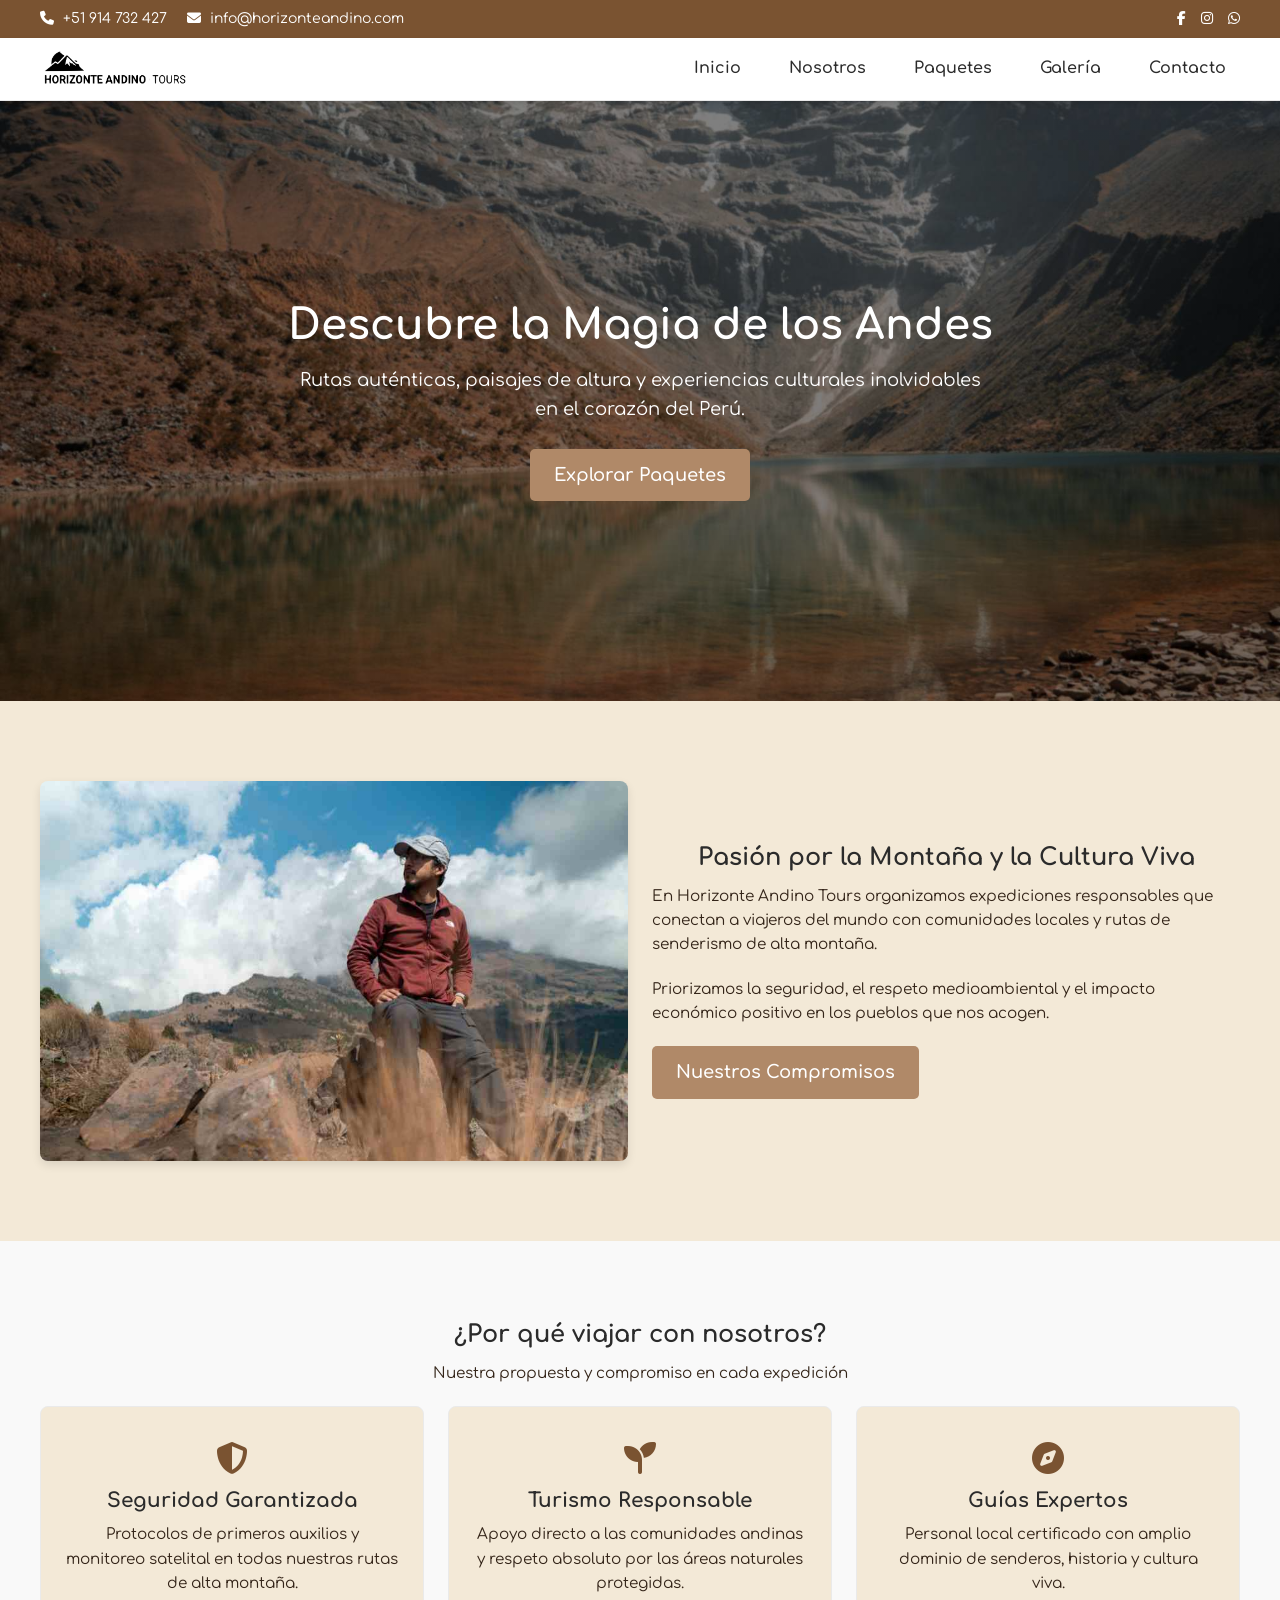
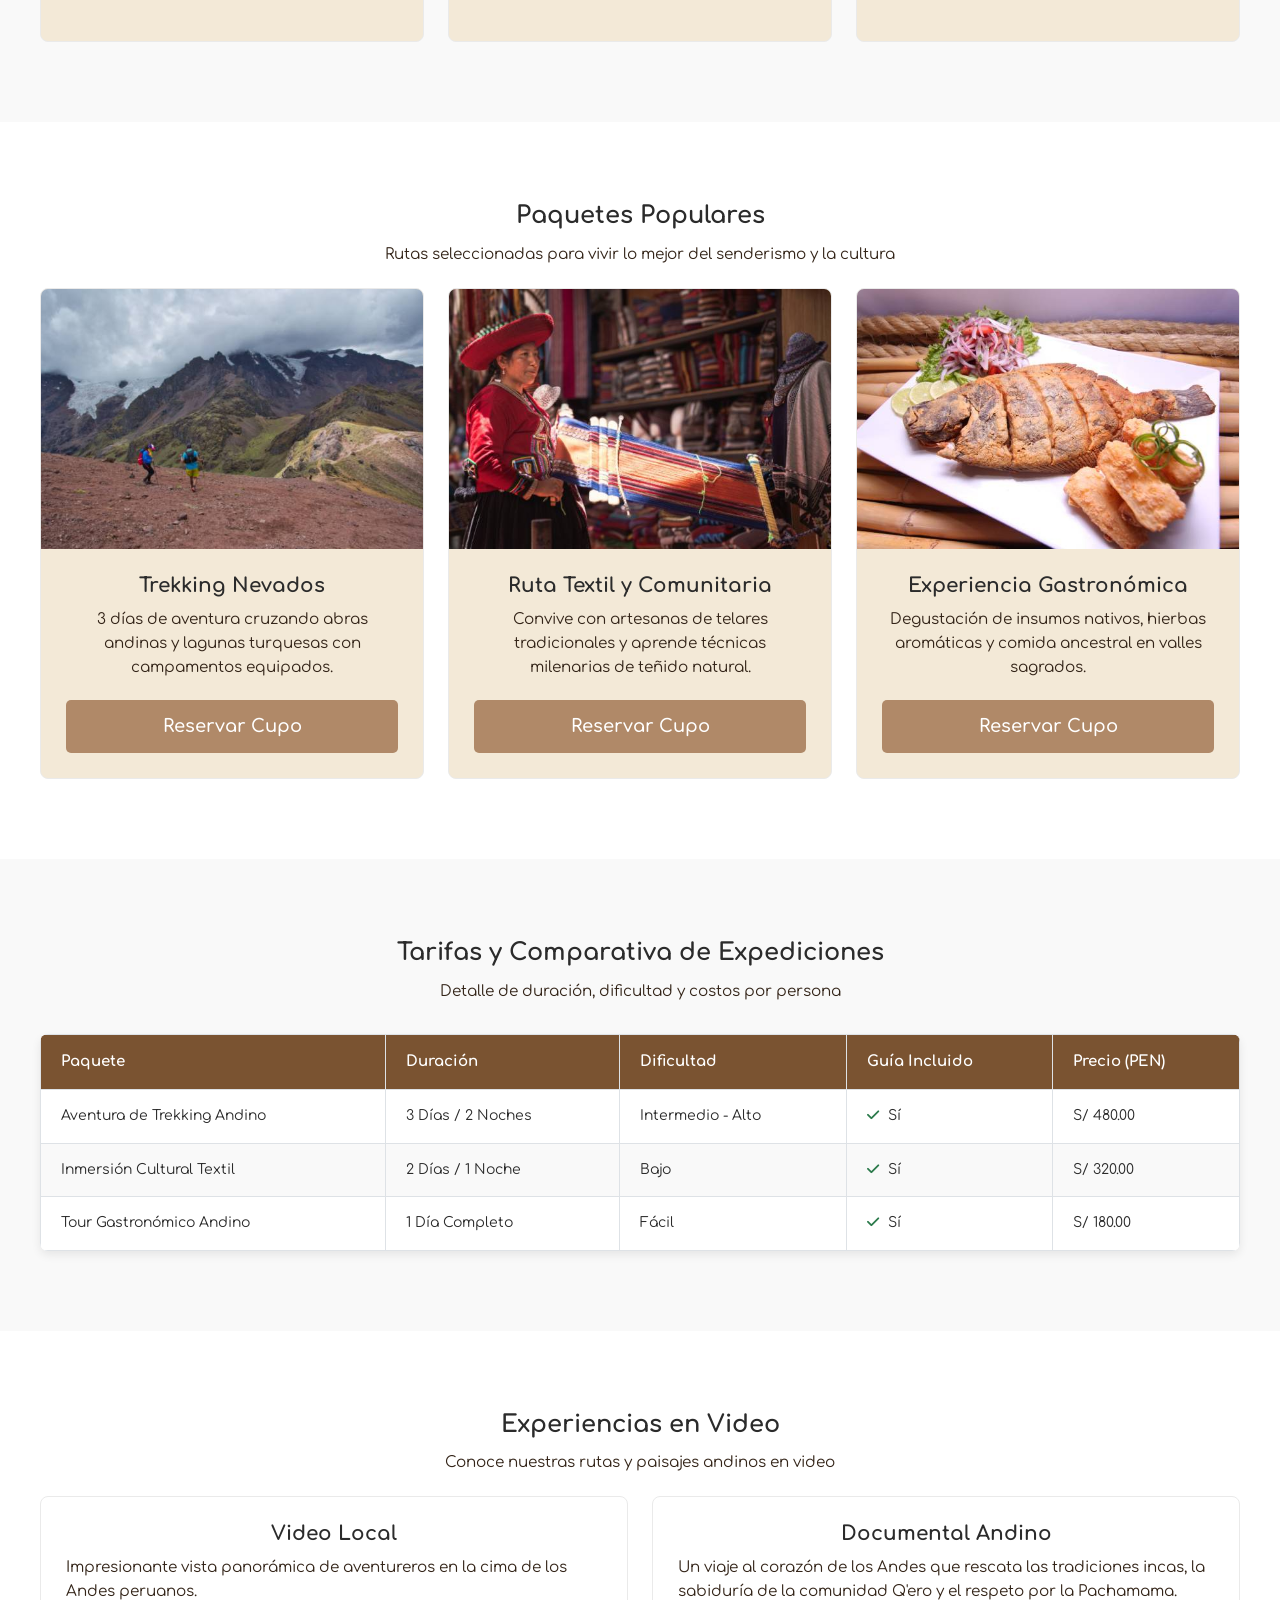
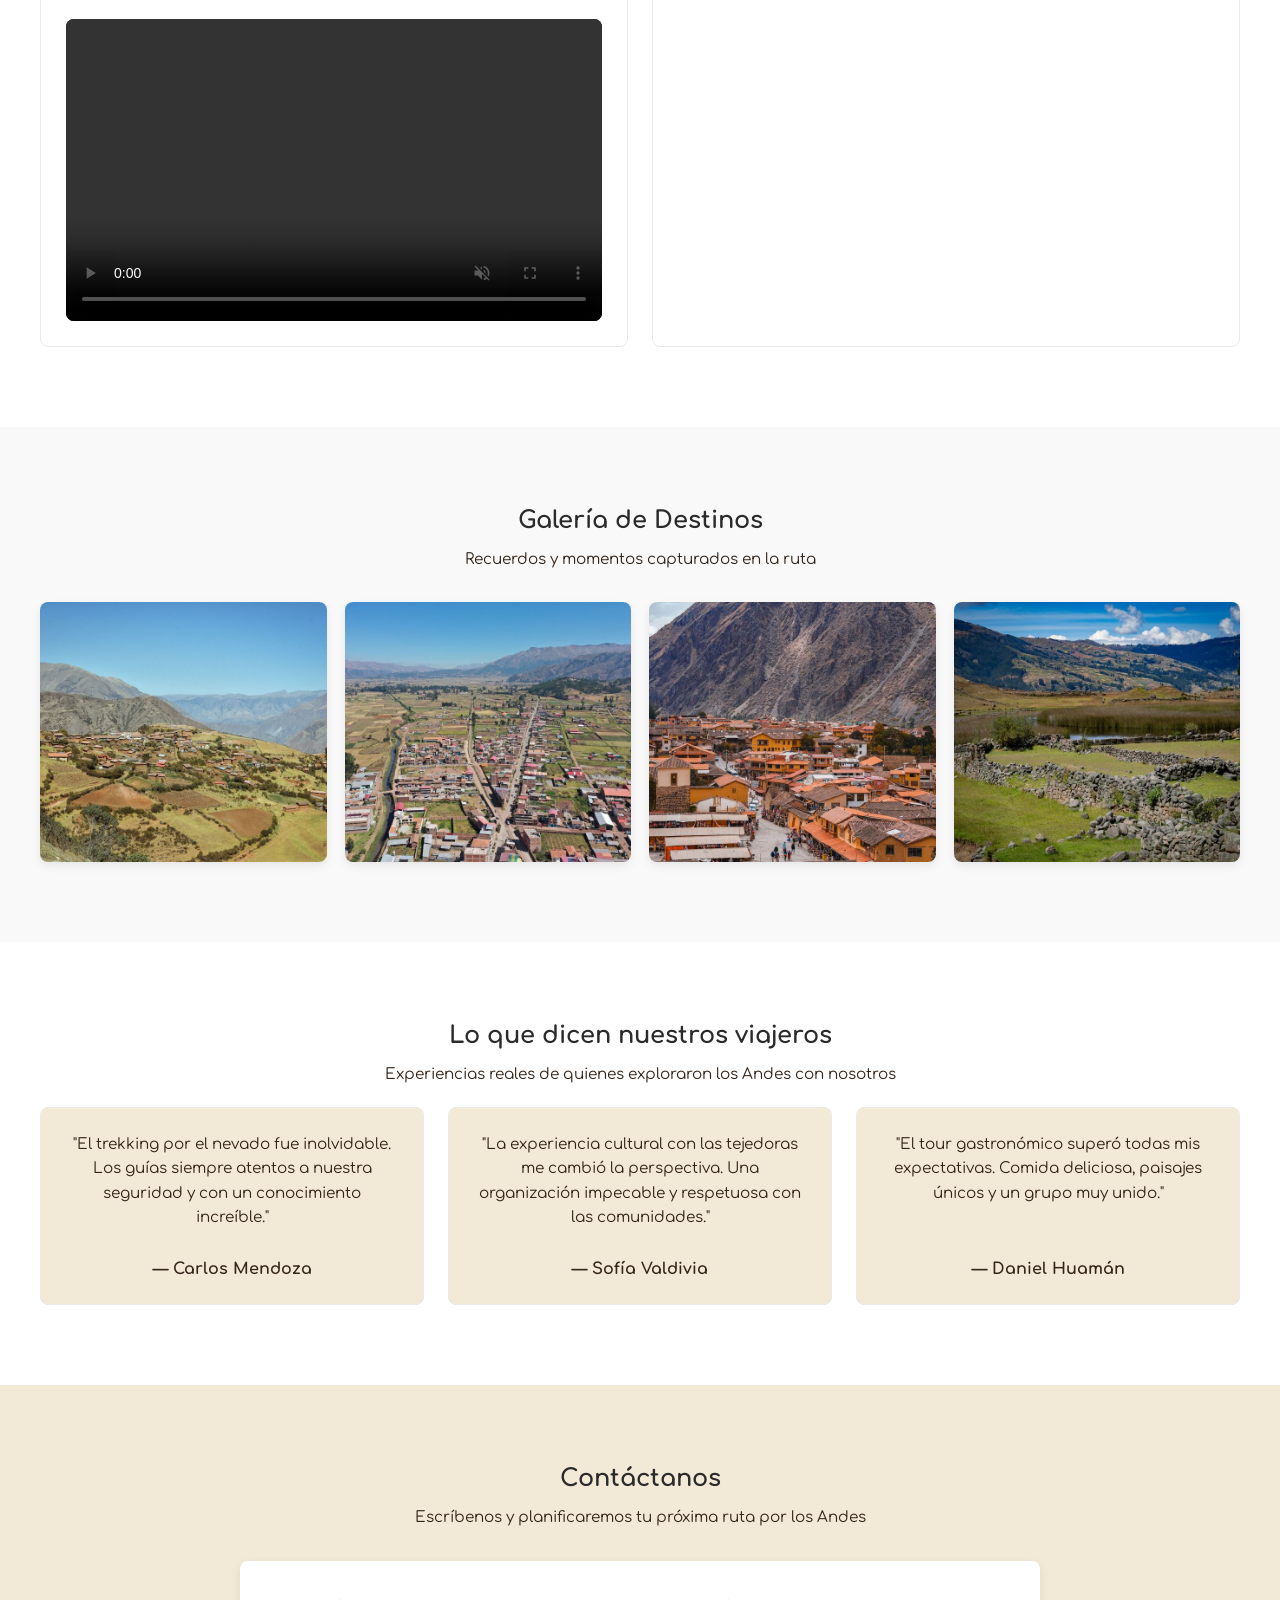
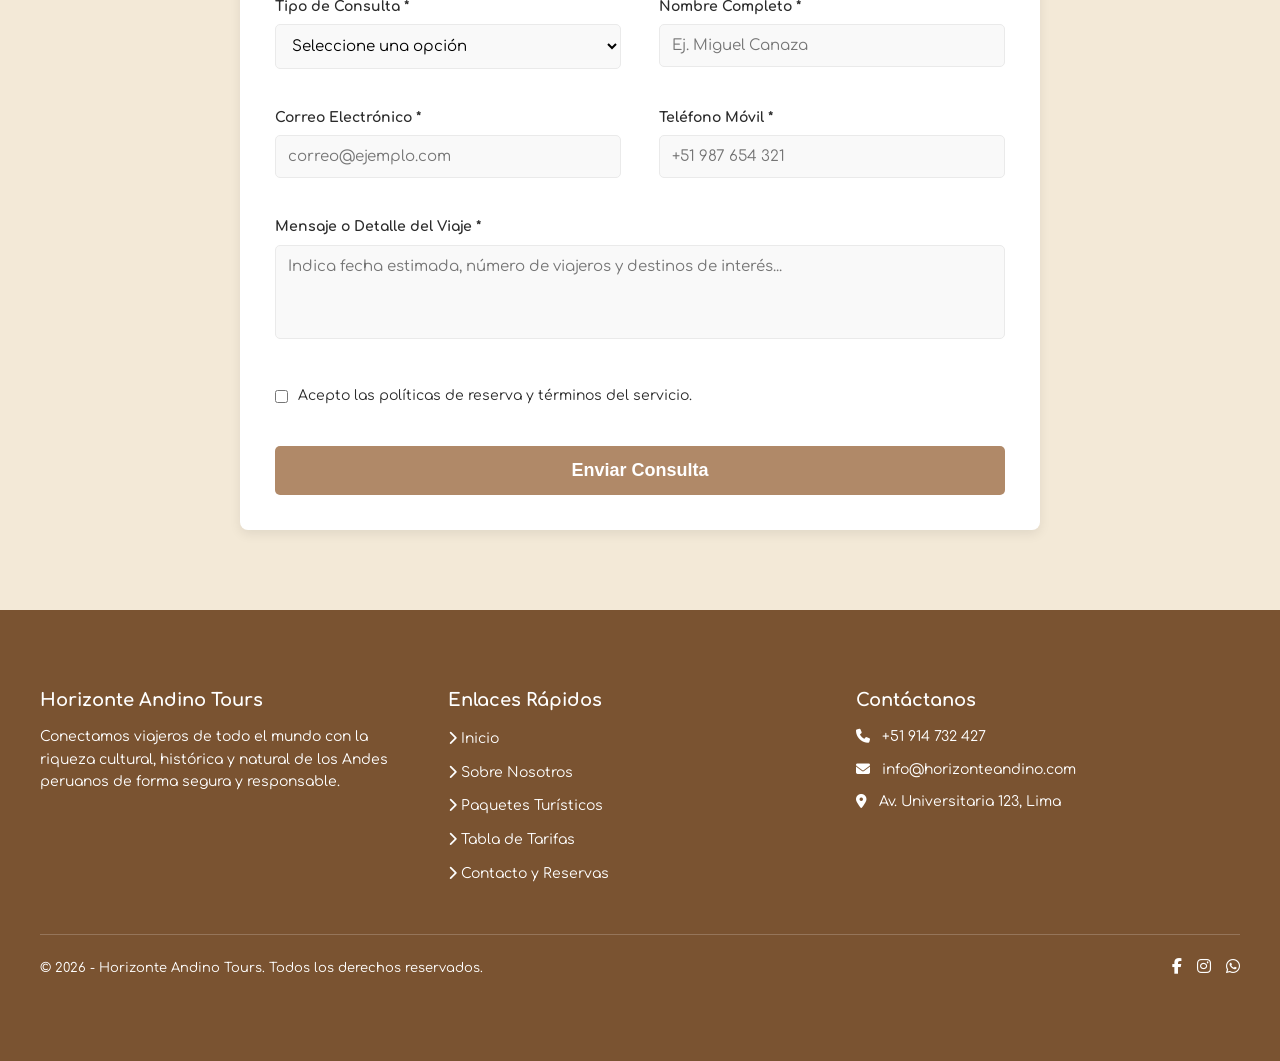
<file: index.html>
<!DOCTYPE html> <!-- Declara el documento como HTML5 y activa el modo estándar del navegador -->
<html lang="es"> <!-- Define el elemento raíz de la página e indica que el idioma del contenido es español -->
<head> <!-- Contiene los metadatos, enlaces a fuentes, estilos y recursos no visibles en la página -->
    <meta charset="UTF-8"> <!-- Define la codificación de caracteres para mostrar correctamente tildes, la letra ñ y caracteres especiales -->
    <meta name="viewport" content="width=device-width, initial-scale=1.0"> <!-- Ajusta el ancho al dispositivo para diseño responsivo en móviles -->
    <title>Horizonte Andino Tours | Expediciones y Turismo Responsable</title> <!-- Define el título de la pestaña en el navegador y los buscadores -->

    <link rel="icon" type="image/x-icon" href="favicon.ico"> <!-- Establece el icono pequeño visible en la pestaña del navegador -->

    <link rel="preconnect" href="https://fonts.googleapis.com"> <!-- Acelera la conexión previa con el servidor de fuentes de Google -->
    <link rel="preconnect" href="https://fonts.gstatic.com" crossorigin> <!-- Establece la conexión segura para descargar los archivos de tipografía -->
    <link href="https://fonts.googleapis.com/css2?family=Comfortaa:wght@400;600;700&display=swap" rel="stylesheet"> <!-- Importa la fuente Comfortaa con grosores normal, seminegrita y negrita -->

    <link rel="stylesheet" href="https://cdnjs.cloudflare.com/ajax/libs/font-awesome/6.5.1/css/all.min.css"> <!-- Vincula los iconos vectoriales de FontAwesome vía servidor externo CDN -->
    <!---Enlazar el HTML con el favicon-->
    <link rel="shortcut icon" href="assets/img/favicon.ico" type="image/x-icon">

    <link rel="stylesheet" href="assets/css/styles.css"> <!-- Conecta la hoja de estilos CSS externa que diseña toda la página -->
    <link rel="stylesheet" href="assets/css/responsive.css"> 
</head>

<body> <!-- Inicia el cuerpo del documento con todo el contenido visual de la página -->
    

    <!-- BARRA SUPERIOR INFORMATIVA (Top-Bar) -->
    <div class="top-bar"> <!-- Contenedor de la barra superior oscura con datos de contacto rápido -->
        <div class="container top-bar-content"> <!-- Centra y distribuye el contenido a los extremos con Flexbox -->
            <div class="top-bar-info"> <!-- Agrupa el teléfono y correo con alineación horizontal y separación -->
                <span><i class="fas fa-phone"></i> +51 914 732 427</span> <!-- Muestra el icono de teléfono y el número de atención -->
                <span><i class="fas fa-envelope"></i> info@horizonteandino.com</span> <!-- Muestra el icono de sobre y el correo corporativo -->
            </div>
            <div class="top-bar-social"> <!-- Agrupa los accesos directos a redes sociales con Flexbox -->
                <a href="https://www.facebook.com" target="_blank" rel="noopener noreferrer" aria-label="Facebook"><i class="fab fa-facebook-f"></i></a> <!-- Enlace seguro a la página de Facebook en pestaña nueva -->
                <a href="https://www.instagram.com" target="_blank" rel="noopener noreferrer" aria-label="Instagram"><i class="fab fa-instagram"></i></a> <!-- Enlace seguro a la página de Instagram en pestaña nueva -->
                <a href="https://wa.me/51914732427" target="_blank" rel="noopener noreferrer" aria-label="WhatsApp"><i class="fab fa-whatsapp"></i></a> <!-- Enlace al canal de WhatsApp con icono y accesibilidad para lectores -->
            </div>
        </div>
    </div>

<!-- CABECERA Y NAVEGACIÓN ADHESIVA (Sticky-Top) -->
    <header class="header sticky-top"> <!-- Cabecera principal fijada arriba al hacer scroll gracias a position sticky -->
        <div class="container"> <!-- Limita el ancho del contenido y lo centra horizontalmente en pantalla -->
            <div class="row align-center"> <!-- Fila Flexbox que alinea el logotipo y la barra de navegación al centro -->              
                      <img src="assets/img/logo.png" alt="Logotipo Horizonte Andino Tours" class="logo-ancho"> <!-- Imagen del logotipo oficial con texto alternativo de accesibilidad -->
 <!-- Botón hamburguesa en tu <header> -->
<button class="btn-hamburguesa" id="btn-menu" aria-label="Abrir menú" aria-expanded="false">
    <i class="fas fa-bars"></i>
</button>

<!-- Contenedor de navegación -->
<nav class="navegacion-principal" id="nav-menu">
    <ul class="nav-menu">
        <li><a href="index.html" class="nav-link">Inicio</a></li>
        <li><a href="nosotros.html" class="nav-link">Nosotros</a></li>
        <li><a href="paquetes.html" class="nav-link">Paquetes</a></li>
        <li><a href="galeria.html" class="nav-link">Galería</a></li>
        <li><a href="contacto.html" class="nav-link">Contacto</a></li>
    </ul>
</nav>
            </div>
        </div>
    </header>

<main> <!-- Contenedor semántico del contenido temático central y único de la página -->

        <!-- BANNER HERO PRINCIPAL -->
        <section id="explorar" class="text-centro"> <!-- Sección destacada de portada con fondo visual y texto centrado -->
            <div class="container"> <!-- Centra el contenido en pantalla y mantiene los márgenes laterales limpios -->
                <h1 class="titulo-banner">Descubre la Magia de los Andes</h1> <!-- Encabezado principal de máximo nivel jerárquico para el título de la web -->
                <p class="subtitulo-banner">Rutas auténticas, paisajes de altura y experiencias culturales inolvidables en el corazón del Perú.</p> <!-- Párrafo descriptivo de apoyo para enganchar al usuario -->
                <a href="#paquetes" class="btn">Explorar Paquetes</a> <!-- Botón de llamada a la acción que desplaza hacia los paquetes turísticos -->
            </div>
        </section>

<!-- SECCIÓN DE PRESENTACIÓN: NOSOTROS -->
        <section id="nosotros" class="padding-xl"> <!-- Sección institucional con espaciado vertical amplio de 80px -->
            <div class="container"> <!-- Mantiene el bloque alineado al centro dentro del ancho máximo de 1200px -->
                <div class="row align-center"> <!-- Estructura Flexbox de dos columnas alineadas verticalmente al centro -->
                    <div class="col"> <!-- Columna flexible izquierda para albergar la imagen representativa -->
                        <img src="assets/img/nosotros.jpg" alt="Guías de montaña en los Andes" class="img-nosotros"> <!-- Fotografía del equipo con esquinas redondeadas y sombra suave -->
                    </div>
                    <div class="col"> <!-- Columna flexible derecha para el contenido textual descriptivo -->
                        <h2>Pasión por la Montaña y la Cultura Viva</h2> <!-- Título secundario de nivel 2 para la identidad de la empresa -->
                        <p class="card-text"> <!-- Párrafo explicativo sobre la misión y expediciones ofrecidas -->
                            En Horizonte Andino Tours organizamos expediciones responsables que conectan a viajeros del mundo con comunidades locales y rutas de senderismo de alta montaña.
                        </p>
                        <p class="card-text"> <!-- Párrafo enfocado en la seguridad y el compromiso medioambiental -->
                            Priorizamos la seguridad, el respeto medioambiental y el impacto económico positivo en los pueblos que nos acogen.
                        </p>
                        <a href="#valores" class="btn">Nuestros Compromisos</a> <!-- Botón interactivo que enlaza hacia la sección de valores -->
                    </div>
                </div>
            </div>
        </section>

<!-- SECCIÓN DE PROPUESTA DE VALOR -->
        <section id="valores" class="padding-xl bg-light"> <!-- Sección de pilares con fondo claro alterno y padding vertical amplio -->
            <div class="container"> <!-- Contenedor principal que centra y delimita el ancho máximo del bloque -->
                <div class="text-centro"> <!-- Bloque para alinear el título y subtítulo de la sección al centro -->
                    <h2>¿Por qué viajar con nosotros?</h2> <!-- Encabezado de nivel 2 para captar la atención sobre los beneficios -->
                    <p class="card-text">Nuestra propuesta y compromiso en cada expedición</p> <!-- Subtítulo de apoyo explicativo -->
                </div>
                <div class="row"> <!-- Fila Flexbox que agrupa y distribuye las 3 tarjetas de valor con espacio entre sí -->
                    <div class="col"> <!-- Columna flexible para la primera tarjeta de propuesta -->
                        <div class="card tarjeta-valor text-centro"> <!-- Tarjeta con efecto hover interactivo de elevación vertical -->
                            <div class="card-body"> <!-- Contenedor interno flexible que distribuye el icono, título y descripción -->
                                <i class="fas fa-shield-alt fa-2x icon-valor"></i> <!-- Icono de escudo de FontAwesome con tamaño aumentado -->
                                <h3 class="card-title">Seguridad Garantizada</h3> <!-- Título de nivel 3 del primer pilar de la empresa -->
                                <p class="card-text">Protocolos de primeros auxilios y monitoreo satelital en todas nuestras rutas de alta montaña.</p> <!-- Texto explicativo sobre los protocolos de seguridad -->
                            </div>
                        </div>
                    </div>
                    <div class="col"> <!-- Columna flexible para la segunda tarjeta de propuesta -->
                        <div class="card tarjeta-valor text-centro"> <!-- Tarjeta con fondo suave, borde y elevación sutil al pasar el cursor -->
                            <div class="card-body"> <!-- Espaciado interno acolchado para organizar el contenido -->
                                <i class="fas fa-seedling fa-2x icon-valor"></i> <!-- Icono de brote ecológico que simboliza sostenibilidad -->
                                <h3 class="card-title">Turismo Responsable</h3> <!-- Título de nivel 3 para el pilar medioambiental y social -->
                                <p class="card-text">Apoyo directo a las comunidades andinas y respeto absoluto por las áreas naturales protegidas.</p> <!-- Texto explicativo del compromiso comunitario y natural -->
                            </div>
                        </div>
                    </div>
                    <div class="col"> <!-- Columna flexible para la tercera tarjeta de propuesta -->
                        <div class="card tarjeta-valor text-centro"> <!-- Tarjeta con estructura flexible y transición visual suave -->
                            <div class="card-body"> <!-- Cuerpo interior de la tarjeta con espaciado consistente -->
                                <i class="fas fa-compass fa-2x icon-valor"></i> <!-- Icono de brújula que representa orientación y guía -->
                                <h3 class="card-title">Guías Expertos</h3> <!-- Título de nivel 3 para el pilar de personal capacitado -->
                                <p class="card-text">Personal local certificado con amplio dominio de senderos, historia y cultura viva.</p> <!-- Texto que detalla la experiencia del personal local -->
                            </div>
                        </div>
                    </div>
                </div>
            </div>
        </section>

<!-- SERVICIOS: PAQUETES TURÍSTICOS -->
        <section id="paquetes" class="padding-xl"> <!-- Sección principal de paquetes turísticos con espaciado vertical de 80px -->
            <div class="container"> <!-- Limita el contenido al ancho máximo de 1200px y lo centra en la ventana -->
                <div class="text-centro"> <!-- Contenedor de texto para alinear el título y la descripción al medio -->
                    <h2>Paquetes Populares</h2> <!-- Encabezado de nivel 2 representativo de la sección de servicios -->
                    <p class="card-text">Rutas seleccionadas para vivir lo mejor del senderismo y la cultura</p> <!-- Subtítulo descriptivo que contextualiza los recorridos -->
                </div>
                <div class="row"> <!-- Fila Flexbox que agrupa y alinea las tres tarjetas de paquetes con separación continua -->
                    <div class="col"> <!-- Columna flexible adaptable para la primera tarjeta de tour -->
                        <div class="card"> <!-- Tarjeta contenedora con disposición en columna para mantener alturas parejas -->
                            <img src="assets/img/trekking.jpg" alt="Trekking en la cordillera" class="img-tarjeta"> <!-- Fotografía del tour con altura fija y ajuste object-fit cover sin distorsión -->
                            <div class="card-body text-centro"> <!-- Cuerpo interior flexible de la tarjeta con alineación de texto al centro -->
                                <h3 class="card-title">Trekking Nevados</h3> <!-- Título de nivel 3 con el nombre específico de la ruta -->
                                <p class="card-text">3 días de aventura cruzando abras andinas y lagunas turquesas con campamentos equipados.</p> <!-- Resumen de la experiencia que se expande para empujar el botón -->
                                <a href="#formulario" class="btn">Reservar Cupo</a> <!-- Enlace de acción con estilo de botón que desplaza al formulario de reserva -->
                            </div>
                        </div>
                    </div>
                    <div class="col"> <!-- Columna flexible adaptable para la segunda tarjeta de tour -->
                        <div class="card"> <!-- Tarjeta con bordes redondeados y estructura vertical unificada -->
                            <img src="assets/img/tejedora.jpg" alt="Comunidad textil andina" class="img-tarjeta"> <!-- Fotografía de la actividad textil adaptada al ancho total de la tarjeta -->
                            <div class="card-body text-centro"> <!-- Bloque interno con padding de 25px para espaciar el texto y el botón -->
                                <h3 class="card-title">Ruta Textil y Comunitaria</h3> <!-- Título de nivel 3 para el paquete de turismo vivencial -->
                                <p class="card-text">Convive con artesanas de telares tradicionales y aprende técnicas milenarias de teñido natural.</p> <!-- Descripción del itinerario cultural y comunitario -->
                                <a href="#formulario" class="btn">Reservar Cupo</a> <!-- Botón interactivo con efecto hover suave para iniciar la reserva -->
                            </div>
                        </div>
                    </div>
                    <div class="col"> <!-- Columna flexible adaptable para la tercera tarjeta de tour -->
                        <div class="card"> <!-- Tarjeta de servicio con fondo cálido y borde definido -->
                            <img src="assets/img/gastronomia.jpg" alt="Platos típicos andinos" class="img-tarjeta"> <!-- Fotografía culinaria optimizada para encajar sin deformarse -->
                            <div class="card-body text-centro"> <!-- Contenedor de contenido textual con alineación centrada -->
                                <h3 class="card-title">Experiencia Gastronómica</h3> <!-- Título de nivel 3 enfocado en el recorrido culinario -->
                                <p class="card-text">Degustación de insumos nativos, hierbas aromáticas y comida ancestral en valles sagrados.</p> <!-- Descripción del servicio de cata e historia gastronómica -->
                                <a href="#formulario" class="btn">Reservar Cupo</a> <!-- Botón de llamada a la acción enlazado al formulario de contacto -->
                            </div>
                        </div>
                    </div>
                </div>
            </div>
        </section>

<!-- TABLA COMPARATIVA DE TARIFAS -->
        <section id="tarifas" class="padding-xl bg-light"> <!-- Sección de precios con fondo claro alterno y padding vertical amplio -->
            <div class="container"> <!-- Limita el ancho a 1200px y centra la sección en la pantalla -->
                <div class="text-centro"> <!-- Centra horizontalmente el título y subtítulo de la tabla -->
                    <h2>Tarifas y Comparativa de Expediciones</h2> <!-- Encabezado de nivel 2 para la comparativa económica -->
                    <p class="card-text">Detalle de duración, dificultad y costos por persona</p> <!-- Subtítulo informativo sobre el contenido de la tabla -->
                </div>
                <div class="table-responsive"> <!-- Contenedor con scroll horizontal para evitar desbordes en celulares -->
                    <table class="tbl-tarifas"> <!-- Tabla con bordes unificados (border-collapse) y estilos corporativos -->
                        <thead> <!-- Define el encabezado estructural de la tabla -->
                            <tr> <!-- Fila contenedora de los títulos de las columnas -->
                                <th>Paquete</th> <!-- Columna del nombre del paquete con fondo marrón y texto blanco -->
                                <th>Duración</th> <!-- Columna para el tiempo estimado del recorrido -->
                                <th>Dificultad</th> <!-- Columna que indica el nivel físico requerido -->
                                <th>Guía Incluido</th> <!-- Columna para confirmar el servicio de guía -->
                                <th>Precio (PEN)</th> <!-- Columna del costo en moneda nacional peruana -->
                            </tr>
                        </thead>
                        <tbody> <!-- Contenedor del cuerpo con los datos de las tarifas -->
                            <tr> <!-- Primera fila de datos con efecto hover interactivo -->
                                <td>Aventura de Trekking Andino</td> <!-- Nombre del primer tour ofertado -->
                                <td>3 Días / 2 Noches</td> <!-- Duración del servicio de caminata -->
                                <td>Intermedio - Alto</td> <!-- Exigencia física del itinerario -->
                                <td><i class="fas fa-check text-check"></i> Sí</td> <!-- Icono de verificación verde de FontAwesome y texto afirmativo -->
                                <td>S/ 480.00</td> <!-- Monto oficial del paquete en soles -->
                            </tr>
                            <tr> <!-- Segunda fila con fondo alterno tipo cebra para facilitar la lectura -->
                                <td>Inmersión Cultural Textil</td> <!-- Nombre del segundo tour ofertado -->
                                <td>2 Días / 1 Noche</td> <!-- Duración de la estadía comunitaria -->
                                <td>Bajo</td> <!-- Nivel accesible para todo público -->
                                <td><i class="fas fa-check text-check"></i> Sí</td> <!-- Icono de check verde que confirma guía incluido -->
                                <td>S/ 320.00</td> <!-- Monto oficial de la experiencia cultural -->
                            </tr>
                            <tr> <!-- Tercera fila de datos con resaltado suave al pasar el cursor -->
                                <td>Tour Gastronómico Andino</td> <!-- Nombre del recorrido culinario -->
                                <td>1 Día Completo</td> <!-- Duración de la jornada completa -->
                                <td>Fácil</td> <!-- Nivel de esfuerzo bajo para toda la familia -->
                                <td><i class="fas fa-check text-check"></i> Sí</td> <!-- Confirmación visual con icono de FontAwesome -->
                                <td>S/ 180.00</td> <!-- Precio unitario por persona en soles -->
                            </tr>
                        </tbody>
                    </table>
                </div>
            </div>
        </section>

<!-- RECURSOS MULTIMEDIA -->
        <section id="multimedia" class="padding-xl"> <!-- Sección de contenido audiovisual con espaciado vertical de 80px -->
            <div class="container"> <!-- Centra el contenido en pantalla y mantiene el ancho estándar de 1200px -->
                <div class="text-centro"> <!-- Bloque de alineación centrada para los encabezados de la sección -->
                    <h2>Experiencias en Video</h2> <!-- Título de nivel 2 para la muestra de material audiovisual -->
                    <p class="card-text">Conoce nuestras rutas y paisajes andinos en video</p> <!-- Subtítulo de apoyo descriptivo -->
                </div>
                <div class="row"> <!-- Fila Flexbox que coloca el video local y el iframe lado a lado con separación -->
                    <!-- Video local MP4 -->
                    <div class="col"> <!-- Columna flexible adaptable para la reproducción de video local -->
                        <div class="card tarjeta-video"> <!-- Tarjeta con borde y fondo blanco para enmarcar el video -->
                            <div class="card-body"> <!-- Contenedor interior con padding consistente para la información del video -->
                                <h3 class="card-title">Video Local</h3> <!-- Título de nivel 3 que identifica el origen del recurso -->
                                <p class="card-text">Impresionante vista panorámica de aventureros en la cima de los Andes peruanos.</p> <!-- Párrafo descriptivo del contenido del video local -->
                                <video controls muted class="video-local"> <!-- Reproductor HTML5 con controles visibles y silenciado por defecto -->
                                    <source src="assets/vid/video-local.mp4" type="video/mp4"> <!-- Ruta relativa corregida al archivo MP4 local -->
                                    Tu navegador no soporta el formato de video. <!-- Mensaje alternativo accesible en caso de incompatibilidad -->
                                </video>
                            </div>
                        </div>
                    </div>

                    <!-- Video YouTube con iframe -->
                    <div class="col"> <!-- Columna flexible adaptable para el reproductor incrustado de YouTube -->
                        <div class="card tarjeta-video"> <!-- Tarjeta con esquinas redondeadas para el contenedor del iframe -->
                            <div class="card-body"> <!-- Estructura interna flexible para organizar el título y el reproductor -->
                                <h3 class="card-title">Documental Andino</h3> <!-- Título de nivel 3 del material externo -->
                                <p class="card-text">Un viaje al corazón de los Andes que rescata las tradiciones incas, la sabiduría de la comunidad Q'ero y el respeto por la Pachamama.</p> <!-- Descripción del contenido emitido desde YouTube -->
                                <div class="contenedor-iframe"> <!-- Envoltorio contenedor para mantener el ancho y evitar deformaciones -->
                                    <iframe 
                                        class="video-fluid" 
                                        width="560" height="315" src="https://www.youtube.com/embed/QEKtWJ7fgsM?si=HvB-P7hzUgIwyz0j" title="YouTube video player" frameborder="0" allow="accelerometer; autoplay; clipboard-write; encrypted-media; gyroscope; picture-in-picture; web-share" referrerpolicy="strict-origin-when-cross-origin" allowfullscreen></iframe> <!-- Marco incrustado de YouTube con políticas de origen y permisos de pantalla completa -->
                                    
                                </div>
                            </div>
                        </div>
                    </div>
                </div>
            </div>
        </section>

<!-- GALERÍA MULTIFILA CON FLEXBOX -->
        <section id="galeria" class="padding-xl bg-light"> <!-- Sección de galería visual con fondo claro alterno y padding vertical amplio -->
            <div class="container"> <!-- Limita el ancho del contenido a 1200px y lo centra en la ventana -->
                <div class="text-centro"> <!-- Bloque de alineación centrada para el encabezado y texto descriptivo -->
                    <h2>Galería de Destinos</h2> <!-- Título de nivel 2 para la muestra fotográfica de destinos -->
                    <p class="card-text">Recuerdos y momentos capturados en la ruta</p> <!-- Subtítulo explicativo que acompaña al título -->
                </div>
                <div class="galeria-flex"> <!-- Contenedor flexible multifila con salto de línea (wrap) y espacio entre elementos -->
                    <div class="galeria-item"> <!-- Marco individual de foto con bordes redondeados y recorte overflow hidden -->
                        <img class="img-cuadro" src="assets/img/destinos1.jpg" alt="Aventura trekking en nevado"> <!-- Imagen con altura fija, cover sin distorsión y zoom interactivo al hover -->
                    </div>
                    <div class="galeria-item"> <!-- Segundo elemento de la cuadrícula flexible con ancho base adaptable -->
                        <img class="img-cuadro" src="assets/img/destinos2.jpg" alt="Ruta de alta montaña"> <!-- Imagen de paisaje de altura con animación suave de escala -->
                    </div>
                    <div class="galeria-item"> <!-- Tercer marco de la cuadrícula con sombra suave y proporción equilibrada -->
                        <img class="img-cuadro" src="assets/img/destinos3.jpg" alt="Inmersión cultural y textil"> <!-- Imagen cultural con ajuste automático al ancho del contenedor -->
                    </div>
                    <div class="galeria-item"> <!-- Cuarto elemento del mosaico con comportamiento fluido en varias pantallas -->
                        <img class="img-cuadro" src="assets/img/destinos4.jpg" alt="Gastronomía local andina"> <!-- Fotografía gastronómica optimizada para encajar sin deformarse -->
                    </div>
                </div>
            </div>
        </section>

<!-- TESTIMONIOS -->
        <section id="testimonios" class="padding-xl"> <!-- Sección de opiniones de clientes con espaciado vertical de 80px -->
            <div class="container"> <!-- Centra el contenido en pantalla y conserva el ancho estándar de 1200px -->
                <div class="text-centro"> <!-- Bloque de alineación centrada para el encabezado y texto descriptivo -->
                    <h2>Lo que dicen nuestros viajeros</h2> <!-- Encabezado de nivel 2 para la sección de prueba social -->
                    <p class="card-text">Experiencias reales de quienes exploraron los Andes con nosotros</p> <!-- Subtítulo explicativo que contextualiza los testimonios -->
                </div>
                <div class="row"> <!-- Fila Flexbox que distribuye las tres tarjetas de testimonio con separación continua -->
                    <div class="col"> <!-- Columna flexible que reparte el ancho equitativamente con las demás -->
                        <div class="card tarjeta-testimonio"> <!-- Tarjeta con fondo beige cálido y alineación de texto centrada -->
                            <div class="card-body"> <!-- Estructura interna flexible para albergar la cita y la firma -->
                                <p class="card-text">"El trekking por el nevado fue inolvidable. Los guías siempre atentos a nuestra seguridad y con un conocimiento increíble."</p> <!-- Cita textual con la reseña de la experiencia -->
                                <h4 class="card-title autor-testimonio">— Carlos Mendoza</h4> <!-- Encabezado de nivel 4 con el nombre del cliente en negrita -->
                            </div>
                        </div>
                    </div>
                    <div class="col"> <!-- Segunda columna flexible para el testimonio de inmersión cultural -->
                        <div class="card tarjeta-testimonio"> <!-- Tarjeta con borde suave y diseño coherente con la paleta de colores -->
                            <div class="card-body"> <!-- Espaciado interno acolchado para mantener ordenado el testimonio -->
                                <p class="card-text">"La experiencia cultural con las tejedoras me cambió la perspectiva. Una organización impecable y respetuosa con las comunidades."</p> <!-- Comentario del cliente sobre el impacto comunitario -->
                                <h4 class="card-title autor-testimonio">— Sofía Valdivia</h4> <!-- Título de nivel 4 que acredita la autoría de la reseña -->
                            </div>
                        </div>
                    </div>
                    <div class="col"> <!-- Tercera columna flexible para el testimonio de la ruta gastronómica -->
                        <div class="card tarjeta-testimonio"> <!-- Tarjeta contenedora con altura pareja dentro de la fila Flexbox -->
                            <div class="card-body"> <!-- Bloque flexible que asegura la correcta lectura del contenido -->
                                <p class="card-text">"El tour gastronómico superó todas mis expectativas. Comida deliciosa, paisajes únicos y un grupo muy unido."</p> <!-- Comentario del cliente sobre la vivencia culinaria -->
                                <h4 class="card-title autor-testimonio">— Daniel Huamán</h4> <!-- Firma de nivel 4 que identifica al tercer viajero -->
                            </div>
                        </div>
                    </div>
                </div>
            </div>
        </section>

<!-- FORMULARIO DE CONTACTO Y RESERVAS -->
        <section id="formulario" class="padding-xl"> <!-- Sección de contacto con espaciado vertical de 80px -->
            <div class="container"> <!-- Limita el ancho del formulario a 1200px y lo centra en la página -->
                <div class="text-centro"> <!-- Contenedor para alinear el título y subtítulo al centro -->
                    <h2>Contáctanos</h2> <!-- Encabezado de nivel 2 para la llamada al contacto del usuario -->
                    <p class="card-text">Escríbenos y planificaremos tu próxima ruta por los Andes</p> <!-- Subtítulo de apoyo para incentivar la reserva -->
                </div>

                <form class="contacto-form" action="#" method="post"> <!-- Formulario estructurado para enviar datos por método POST -->
                    <div class="form-flex"> <!-- Contenedor Flexbox para crear una cuadrícula responsiva de dos columnas -->
                        <div class="form-50"> <!-- Elemento flexible que ocupa el 50% del ancho del formulario -->
                            <label for="tipo-servicio" class="form-label">Tipo de Consulta *</label> <!-- Etiqueta accesible vinculada al menú de selección -->
                            <select id="tipo-servicio" name="tipo_servicio" class="form-control" required> <!-- Lista desplegable obligatoria para categorizar el mensaje -->
                                <option value="">Seleccione una opción</option> <!-- Opción inicial por defecto no seleccionable como valor final -->
                                <option value="informacion">Información General</option> <!-- Opción para dudas generales del cliente -->
                                <option value="reserva">Reserva de Paquete</option> <!-- Opción para agendar un tour específico -->
                                <option value="personalizado">Expedición Personalizada</option> <!-- Opción para itinerarios turísticos a medida -->
                                <option value="sugerencia">Sugerencias</option> <!-- Opción para recibir retroalimentación del servicio -->
                            </select>
                        </div>

                        <div class="form-50"> <!-- Contenedor flexible de media anchura para el nombre del usuario -->
                            <label for="nombre" class="form-label">Nombre Completo *</label> <!-- Etiqueta descriptiva para el campo de nombre -->
                            <input id="nombre" name="nombre" class="form-control" type="text" placeholder="Ej. Miguel Canaza" required> <!-- Campo de texto obligatorio con guía de ejemplo -->
                        </div>

                        <div class="form-50"> <!-- Contenedor flexible de media anchura para el correo electrónico -->
                            <label for="correo" class="form-label">Correo Electrónico *</label> <!-- Etiqueta descriptiva para la dirección de correo -->
                            <input id="correo" name="correo" class="form-control" type="email" placeholder="correo@ejemplo.com" required> <!-- Campo con validación nativa de formato de correo obligatorio -->
                        </div>

                        <div class="form-50"> <!-- Contenedor flexible de media anchura para el número telefónico -->
                            <label for="telefono" class="form-label">Teléfono Móvil *</label> <!-- Etiqueta para el teléfono de contacto -->
                            <input id="telefono" name="telefono" class="form-control" type="tel" placeholder="+51 987 654 321" required> <!-- Campo para número telefónico obligatorio optimizado para teclados móviles -->
                        </div>

                        <div class="form-100"> <!-- Elemento flexible que abarca el 100% del ancho del formulario -->
                            <label for="mensaje" class="form-label">Mensaje o Detalle del Viaje *</label> <!-- Etiqueta descriptiva para el área de mensaje largo -->
                            <textarea id="mensaje" name="mensaje" class="form-control form-noresize" rows="4" placeholder="Indica fecha estimada, número de viajeros y destinos de interés..." required></textarea> <!-- Área de texto multilinea sin redimensionamiento manual para no romper el diseño -->
                        </div>

                        <div class="form-100 form-checkbox"> <!-- Fila al 100% que alinea horizontalmente la casilla de verificación y su texto -->
                            <input type="checkbox" id="terminos" name="terminos" required> <!-- Casilla de verificación obligatoria para validar el consentimiento legal -->
                            <label for="terminos">Acepto las políticas de reserva y términos del servicio.</label> <!-- Etiqueta clicable asociada directamente al checkbox -->
                        </div>

                        <div class="form-100"> <!-- Fila final al 100% para posicionar el botón de envío -->
                            <button type="submit" class="btn btn-submit">Enviar Consulta</button> <!-- Botón de envío que procesa el formulario con ancho completo y estilos hover -->
                        </div>
                    </div>
                </form>
            </div>
        </section>
    </main> <!-- Cierre del contenedor principal con todo el contenido central de la página web -->

<!-- PIE DE PÁGINA -->
    <footer id="pie" class="padding-xl"> <!-- Pie de página semántico con fondo marrón corporativo y padding vertical amplio -->
        <div class="container"> <!-- Limita el contenido a 1200px y lo centra horizontalmente en pantalla -->
            <div class="row footer-grid"> <!-- Fila Flexbox que separa y distribuye las tres columnas del footer -->
                <div class="col footer-col"> <!-- Primera columna flexible para la reseña informativa de la empresa -->
                    <h3 class="footer-titulo">Horizonte Andino Tours</h3> <!-- Encabezado de nivel 3 con el nombre de la marca alineado a la izquierda -->
                    <p class="footer-texto"> <!-- Párrafo con texto blanco y altura de línea cómoda para fácil lectura -->
                        Conectamos viajeros de todo el mundo con la riqueza cultural, histórica y natural de los Andes peruanos de forma segura y responsable.
                    </p>
                </div>

                <div class="col footer-col"> <!-- Segunda columna flexible para el menú de navegación rápida -->
                    <h3 class="footer-titulo">Enlaces Rápidos</h3> <!-- Encabezado de nivel 3 para la lista de enlaces de interés -->
                    <ul class="footer-menu"> <!-- Lista sin viñetas por defecto para los accesos directos -->
                        <li><a href="#explorar"><i class="fas fa-chevron-right"></i> Inicio</a></li> <!-- Enlace directo con icono de flecha hacia el banner de portada -->
                        <li><a href="#nosotros"><i class="fas fa-chevron-right"></i> Sobre Nosotros</a></li> <!-- Enlace con icono hacia la sección de presentación corporativa -->
                        <li><a href="#paquetes"><i class="fas fa-chevron-right"></i> Paquetes Turísticos</a></li> <!-- Enlace con icono hacia el catálogo de rutas -->
                        <li><a href="#tarifas"><i class="fas fa-chevron-right"></i> Tabla de Tarifas</a></li> <!-- Enlace con icono hacia la comparativa de precios -->
                        <li><a href="#formulario"><i class="fas fa-chevron-right"></i> Contacto y Reservas</a></li> <!-- Enlace con icono hacia el formulario de contacto -->
                    </ul>
                </div>

                <div class="col footer-col"> <!-- Tercera columna flexible para los datos directos de contacto físico y digital -->
                    <h3 class="footer-titulo">Contáctanos</h3> <!-- Encabezado de nivel 3 para los canales oficiales de atención -->
                    <p class="footer-contacto"> <!-- Párrafo que contiene el enlace de llamada directa con icono -->
                        <i class="fas fa-phone"></i> 
                        <a href="tel:+51905435005">+51 914 732 427</a> <!-- Protocolo tel para iniciar llamadas directas desde teléfonos móviles -->
                    </p>
                    <p class="footer-contacto"> <!-- Párrafo que contiene el enlace de correo con icono de sobre -->
                        <i class="fas fa-envelope"></i> 
                        <a href="mailto:info@horizonteandino.com">info@horizonteandino.com</a> <!-- Protocolo mailto para abrir el gestor de correo predeterminado -->
                    </p>
                    <p class="footer-contacto"> <!-- Párrafo con la ubicación física y el icono de marcador geográfico -->
                        <i class="fas fa-map-marker-alt"></i> Av. Universitaria 123, Lima <!-- Dirección de la sede local de atención al cliente -->
                    </p>
                </div>
            </div>

            <div class="footer-bottom"> <!-- Barra inferior flexible separada por un borde superior tenue y espacio entre extremos -->
                <div class="footer-copy"> <!-- Texto legal del aviso de derechos reservados con entidad tipográfica copyright -->
                    &copy; 2026 - Horizonte Andino Tours. Todos los derechos reservados.
                </div>
                <div class="footer-rs"> <!-- Contenedor Flexbox horizontal para los accesos a redes sociales en el footer -->
                    <a href="https://www.facebook.com" target="_blank" rel="noopener noreferrer" aria-label="Facebook"><i class="fab fa-facebook-f"></i></a> <!-- Enlace seguro a Facebook con icono vectorial y accesibilidad -->
                    <a href="https://www.instagram.com" target="_blank" rel="noopener noreferrer" aria-label="Instagram"><i class="fab fa-instagram"></i></a> <!-- Enlace seguro a Instagram con icono vectorial y accesibilidad -->
                    <a href="https://wa.me/51914732427" target="_blank" rel="noopener noreferrer" aria-label="WhatsApp"><i class="fab fa-whatsapp"></i></a> <!-- Enlace directo al chat de WhatsApp -->
            </div>
        </div>
    </footer>

    <!--VOLVER ARRIBA-->
    <a class="scroll-up" href="#" title="Volver arriba">
        <i class="fa-solid fa-angle-up"></i>
    </a>

    <!--ENLAZAR CON Javascript-->
    <script src="assets/js/main.js"></script>

</body> <!-- Cierre del cuerpo visible de la página -->
</html> <!-- Cierre del elemento raíz del documento HTML -->
</file>
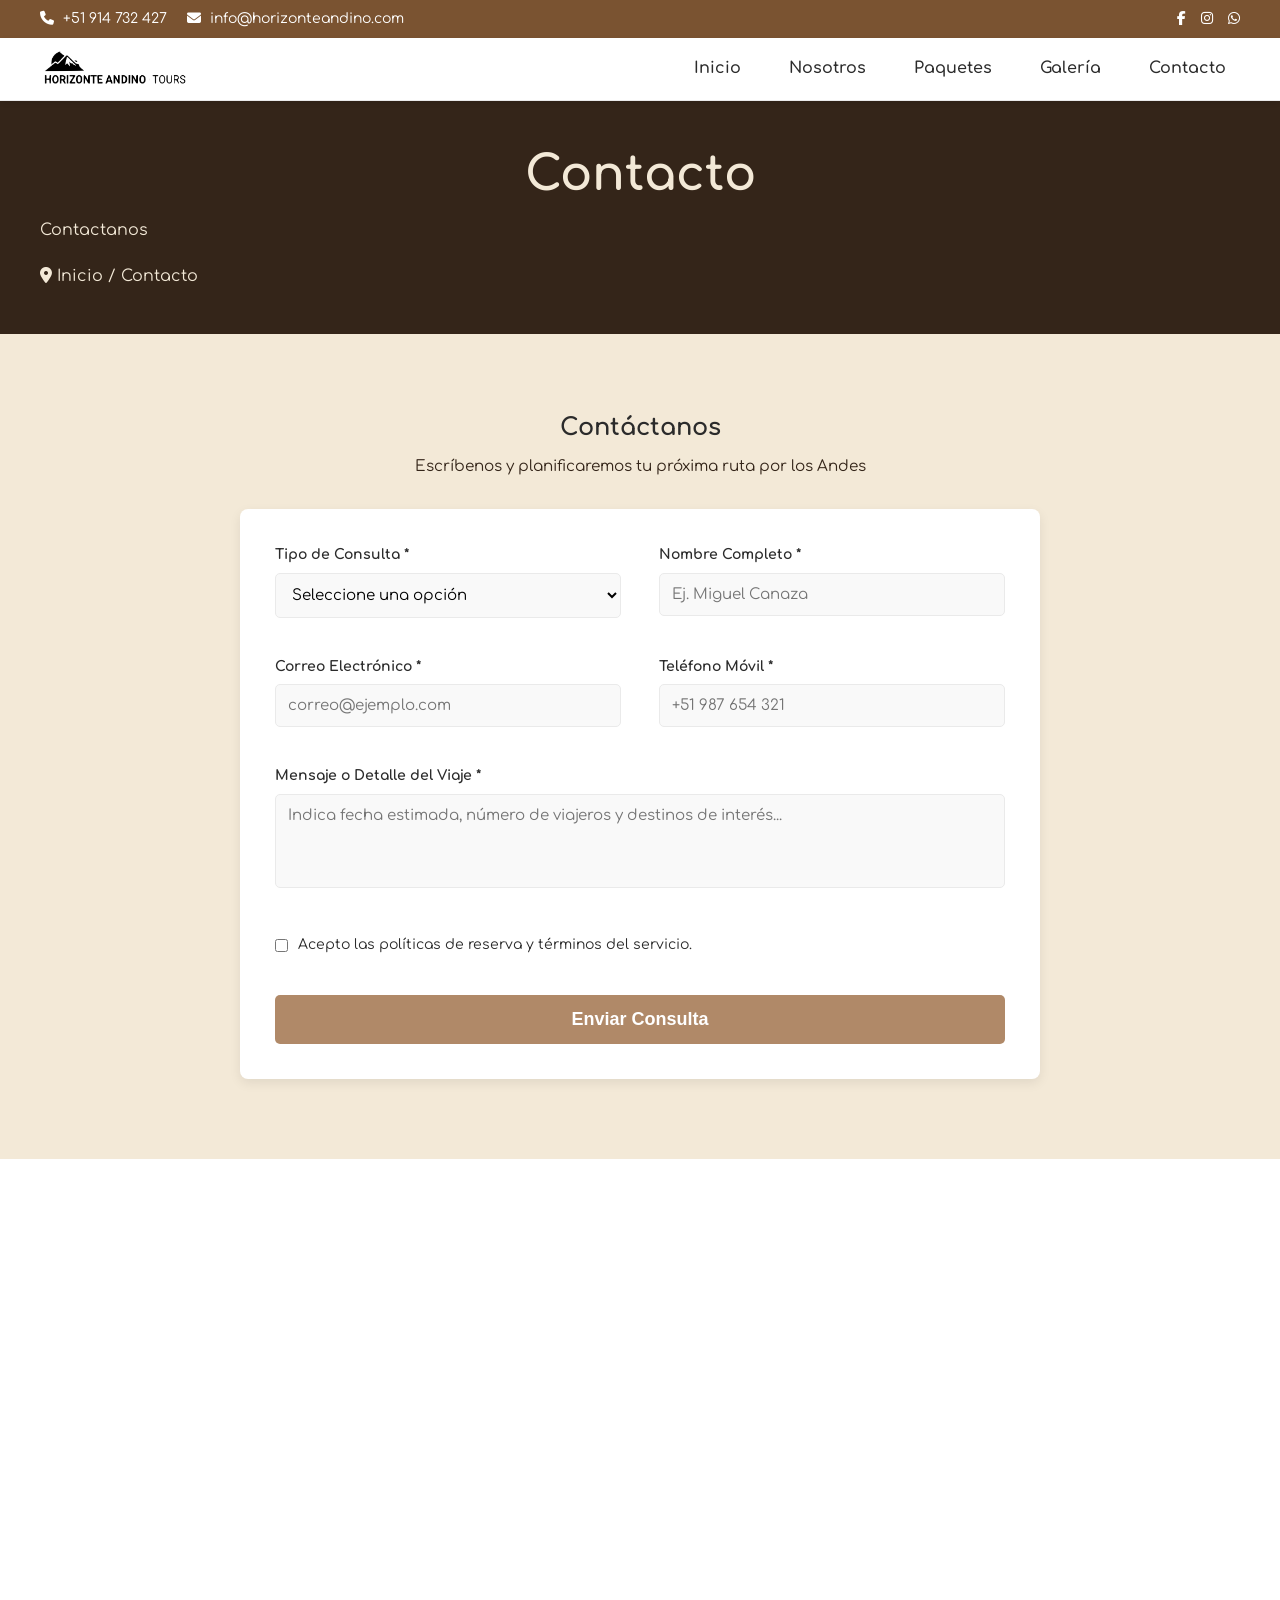
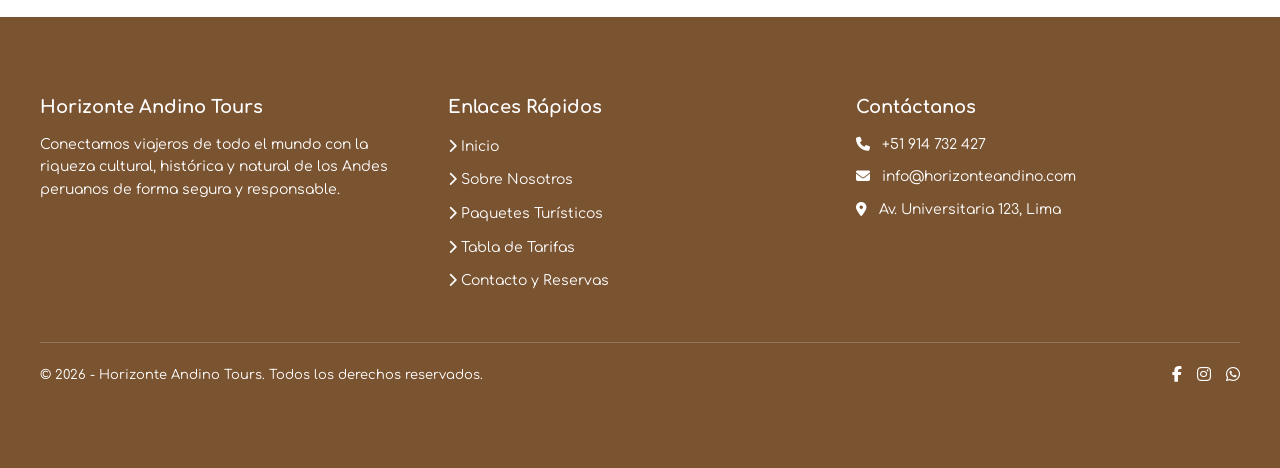
<file: contacto.html>
<!DOCTYPE html> <!-- Declara el documento como HTML5 y activa el modo estándar del navegador -->
<html lang="es"> <!-- Define el elemento raíz de la página e indica que el idioma del contenido es español -->

<head> <!-- Contiene los metadatos, enlaces a fuentes, estilos y recursos no visibles en la página -->
    <meta charset="UTF-8">
    <!-- Define la codificación de caracteres para mostrar correctamente tildes, la letra ñ y caracteres especiales -->
    <meta name="viewport" content="width=device-width, initial-scale=1.0">
    <!-- Ajusta el ancho al dispositivo para diseño responsivo en móviles -->
    <title>Horizonte Andino Tours | Expediciones y Turismo Responsable</title>
    <!-- Define el título de la pestaña en el navegador y los buscadores -->

    <link rel="icon" type="image/x-icon" href="favicon.ico">
    <!-- Establece el icono pequeño visible en la pestaña del navegador -->

    <link rel="preconnect" href="https://fonts.googleapis.com">
    <!-- Acelera la conexión previa con el servidor de fuentes de Google -->
    <link rel="preconnect" href="https://fonts.gstatic.com" crossorigin>
    <!-- Establece la conexión segura para descargar los archivos de tipografía -->
    <link href="https://fonts.googleapis.com/css2?family=Comfortaa:wght@400;600;700&display=swap" rel="stylesheet">
    <!-- Importa la fuente Comfortaa con grosores normal, seminegrita y negrita -->

    <link rel="stylesheet" href="https://cdnjs.cloudflare.com/ajax/libs/font-awesome/6.5.1/css/all.min.css">
    <!-- Vincula los iconos vectoriales de FontAwesome vía servidor externo CDN -->

    <!---Enlazar el HTML con el favicon-->
    <link rel="shortcut icon" href="assets/img/favicon.ico" type="image/x-icon">

    <link rel="stylesheet" href="assets/css/styles.css">
<link rel="stylesheet" href="assets/css/responsive.css">
    <!-- Conecta la hoja de estilos CSS externa que diseña toda la página -->
</head>

<body> <!-- Inicia el cuerpo del documento con todo el contenido visual de la página -->
    <!-- BARRA SUPERIOR INFORMATIVA (Top-Bar) -->
    <div class="top-bar"> <!-- Contenedor de la barra superior oscura con datos de contacto rápido -->
        <div class="container top-bar-content"> <!-- Centra y distribuye el contenido a los extremos con Flexbox -->
            <div class="top-bar-info"> <!-- Agrupa el teléfono y correo con alineación horizontal y separación -->
                <span><i class="fas fa-phone"></i> +51 914 732 427</span>
                <!-- Muestra el icono de teléfono y el número de atención -->
                <span><i class="fas fa-envelope"></i> info@horizonteandino.com</span>
                <!-- Muestra el icono de sobre y el correo corporativo -->
            </div>
            <div class="top-bar-social"> <!-- Agrupa los accesos directos a redes sociales con Flexbox -->
                <a href="https://www.facebook.com" target="_blank" rel="noopener noreferrer" aria-label="Facebook"><i
                        class="fab fa-facebook-f"></i></a>
                <!-- Enlace seguro a la página de Facebook en pestaña nueva -->
                <a href="https://www.instagram.com" target="_blank" rel="noopener noreferrer" aria-label="Instagram"><i
                        class="fab fa-instagram"></i></a>
                <!-- Enlace seguro a la página de Instagram en pestaña nueva -->
                <a href="https://wa.me/51914732427" target="_blank" rel="noopener noreferrer" aria-label="WhatsApp"><i
                        class="fab fa-whatsapp"></i></a>
                <!-- Enlace al canal de WhatsApp con icono y accesibilidad para lectores -->
            </div>
        </div>
    </div>

    <!-- CABECERA Y NAVEGACIÓN ADHESIVA (Sticky-Top) -->
    <header class="header sticky-top">
        <!-- Cabecera principal fijada arriba al hacer scroll gracias a position sticky -->
        <div class="container"> <!-- Limita el ancho del contenido y lo centra horizontalmente en pantalla -->
            <div class="row align-center">
                <!-- Fila Flexbox que alinea el logotipo y la barra de navegación al centro -->
                <img src="assets/img/logo.png" alt="Logotipo Horizonte Andino Tours" class="logo-ancho">
                <!-- Imagen del logotipo oficial con texto alternativo de accesibilidad -->
<!-- Botón hamburguesa en tu <header> -->
<button class="btn-hamburguesa" id="btn-menu" aria-label="Abrir menú" aria-expanded="false">
    <i class="fas fa-bars"></i>
</button>

<!-- Contenedor de navegación -->
<nav class="navegacion-principal" id="nav-menu">
    <ul class="nav-menu">
        <li><a href="index.html" class="nav-link">Inicio</a></li>
        <li><a href="nosotros.html" class="nav-link">Nosotros</a></li>
        <li><a href="paquetes.html" class="nav-link">Paquetes</a></li>
        <li><a href="galeria.html" class="nav-link">Galería</a></li>
        <li><a href="contacto.html" class="nav-link">Contacto</a></li>
    </ul>
</nav>
            </div>
        </div>
    </header>

    <!--Contenido principal-->
    <main>
        <!--TITULO DE LA PAGINA-->
        <section class="titulo-pag">
            <div class="container">
                <h1>Contacto</h1>
                <p>Contactanos</p>
                <nav>
                    <i class="fa-solid fa-location-dot"></i>
                    <a href="index.html" title="Inicio">Inicio</a> / Contacto
                </nav>
            </div>
        </section>

        <!-- FORMULARIO DE CONTACTO Y RESERVAS -->
        <section id="formulario" class="padding-xl"> <!-- Sección de contacto con espaciado vertical de 80px -->
            <div class="container"> <!-- Limita el ancho del formulario a 1200px y lo centra en la página -->
                <div class="text-centro"> <!-- Contenedor para alinear el título y subtítulo al centro -->
                    <h2>Contáctanos</h2> <!-- Encabezado de nivel 2 para la llamada al contacto del usuario -->
                    <p class="card-text">Escríbenos y planificaremos tu próxima ruta por los Andes</p>
                    <!-- Subtítulo de apoyo para incentivar la reserva -->
                </div>

                <form class="contacto-form" action="#" method="post">
                    <!-- Formulario estructurado para enviar datos por método POST -->
                    <div class="form-flex">
                        <!-- Contenedor Flexbox para crear una cuadrícula responsiva de dos columnas -->
                        <div class="form-50"> <!-- Elemento flexible que ocupa el 50% del ancho del formulario -->
                            <label for="tipo-servicio" class="form-label">Tipo de Consulta *</label>
                            <!-- Etiqueta accesible vinculada al menú de selección -->
                            <select id="tipo-servicio" name="tipo_servicio" class="form-control" required>
                                <!-- Lista desplegable obligatoria para categorizar el mensaje -->
                                <option value="">Seleccione una opción</option>
                                <!-- Opción inicial por defecto no seleccionable como valor final -->
                                <option value="informacion">Información General</option>
                                <!-- Opción para dudas generales del cliente -->
                                <option value="reserva">Reserva de Paquete</option>
                                <!-- Opción para agendar un tour específico -->
                                <option value="personalizado">Expedición Personalizada</option>
                                <!-- Opción para itinerarios turísticos a medida -->
                                <option value="sugerencia">Sugerencias</option>
                                <!-- Opción para recibir retroalimentación del servicio -->
                            </select>
                        </div>

                        <div class="form-50"> <!-- Contenedor flexible de media anchura para el nombre del usuario -->
                            <label for="nombre" class="form-label">Nombre Completo *</label>
                            <!-- Etiqueta descriptiva para el campo de nombre -->
                            <input id="nombre" name="nombre" class="form-control" type="text"
                                placeholder="Ej. Miguel Canaza" required>
                            <!-- Campo de texto obligatorio con guía de ejemplo -->
                        </div>

                        <div class="form-50"> <!-- Contenedor flexible de media anchura para el correo electrónico -->
                            <label for="correo" class="form-label">Correo Electrónico *</label>
                            <!-- Etiqueta descriptiva para la dirección de correo -->
                            <input id="correo" name="correo" class="form-control" type="email"
                                placeholder="correo@ejemplo.com" required>
                            <!-- Campo con validación nativa de formato de correo obligatorio -->
                        </div>

                        <div class="form-50"> <!-- Contenedor flexible de media anchura para el número telefónico -->
                            <label for="telefono" class="form-label">Teléfono Móvil *</label>
                            <!-- Etiqueta para el teléfono de contacto -->
                            <input id="telefono" name="telefono" class="form-control" type="tel"
                                placeholder="+51 987 654 321" required>
                            <!-- Campo para número telefónico obligatorio optimizado para teclados móviles -->
                        </div>

                        <div class="form-100"> <!-- Elemento flexible que abarca el 100% del ancho del formulario -->
                            <label for="mensaje" class="form-label">Mensaje o Detalle del Viaje *</label>
                            <!-- Etiqueta descriptiva para el área de mensaje largo -->
                            <textarea id="mensaje" name="mensaje" class="form-control form-noresize" rows="4"
                                placeholder="Indica fecha estimada, número de viajeros y destinos de interés..."
                                required></textarea>
                            <!-- Área de texto multilinea sin redimensionamiento manual para no romper el diseño -->
                        </div>

                        <div class="form-100 form-checkbox">
                            <!-- Fila al 100% que alinea horizontalmente la casilla de verificación y su texto -->
                            <input type="checkbox" id="terminos" name="terminos" required>
                            <!-- Casilla de verificación obligatoria para validar el consentimiento legal -->
                            <label for="terminos">Acepto las políticas de reserva y términos del servicio.</label>
                            <!-- Etiqueta clicable asociada directamente al checkbox -->
                        </div>

                        <div class="form-100"> <!-- Fila final al 100% para posicionar el botón de envío -->
                            <button type="submit" class="btn btn-submit">Enviar Consulta</button>
                            <!-- Botón de envío que procesa el formulario con ancho completo y estilos hover -->
                        </div>
                    </div>
                </form>
            </div>
        </section>

        <!--Mapa-->
        <section id="mapa">
            <iframe class="mapa-fluid"
                src="https://www.google.com/maps/embed?pb=!1m18!1m12!1m3!1d1640.309697956871!2d-77.00586244869409!3d-12.08913974043821!2m3!1f0!2f0!3f0!3m2!1i1024!2i768!4f13.1!3m3!1m2!1s0x9105c7d40cf27c17%3A0x338468bfb2ffc786!2sLa%20Rambla%20San%20Borja!5e0!3m2!1ses-419!2spe!4v1794412647852!5m2!1ses-419!2spe"
                width="600" height="450" style="border:0;" allowfullscreen="" loading="lazy"
                referrerpolicy="strict-origin-when-cross-origin"></iframe>
        </section>
    </main>


    <!-- PIE DE PÁGINA -->
    <footer id="pie" class="padding-xl">
        <!-- Pie de página semántico con fondo marrón corporativo y padding vertical amplio -->
        <div class="container"> <!-- Limita el contenido a 1200px y lo centra horizontalmente en pantalla -->
            <div class="row footer-grid"> <!-- Fila Flexbox que separa y distribuye las tres columnas del footer -->
                <div class="col footer-col"> <!-- Primera columna flexible para la reseña informativa de la empresa -->
                    <h3 class="footer-titulo">Horizonte Andino Tours</h3>
                    <!-- Encabezado de nivel 3 con el nombre de la marca alineado a la izquierda -->
                    <p class="footer-texto">
                        <!-- Párrafo con texto blanco y altura de línea cómoda para fácil lectura -->
                        Conectamos viajeros de todo el mundo con la riqueza cultural, histórica y natural de los Andes
                        peruanos de forma segura y responsable.
                    </p>
                </div>

                <div class="col footer-col"> <!-- Segunda columna flexible para el menú de navegación rápida -->
                    <h3 class="footer-titulo">Enlaces Rápidos</h3>
                    <!-- Encabezado de nivel 3 para la lista de enlaces de interés -->
                    <ul class="footer-menu"> <!-- Lista sin viñetas por defecto para los accesos directos -->
                        <li><a href="#explorar"><i class="fas fa-chevron-right"></i> Inicio</a></li>
                        <!-- Enlace directo con icono de flecha hacia el banner de portada -->
                        <li><a href="#nosotros"><i class="fas fa-chevron-right"></i> Sobre Nosotros</a></li>
                        <!-- Enlace con icono hacia la sección de presentación corporativa -->
                        <li><a href="#paquetes"><i class="fas fa-chevron-right"></i> Paquetes Turísticos</a></li>
                        <!-- Enlace con icono hacia el catálogo de rutas -->
                        <li><a href="#tarifas"><i class="fas fa-chevron-right"></i> Tabla de Tarifas</a></li>
                        <!-- Enlace con icono hacia la comparativa de precios -->
                        <li><a href="#formulario"><i class="fas fa-chevron-right"></i> Contacto y Reservas</a></li>
                        <!-- Enlace con icono hacia el formulario de contacto -->
                    </ul>
                </div>

                <div class="col footer-col">
                    <!-- Tercera columna flexible para los datos directos de contacto físico y digital -->
                    <h3 class="footer-titulo">Contáctanos</h3>
                    <!-- Encabezado de nivel 3 para los canales oficiales de atención -->
                    <p class="footer-contacto"> <!-- Párrafo que contiene el enlace de llamada directa con icono -->
                        <i class="fas fa-phone"></i>
                        <a href="tel:+51905435005">+51 914 732 427</a>
                        <!-- Protocolo tel para iniciar llamadas directas desde teléfonos móviles -->
                    </p>
                    <p class="footer-contacto"> <!-- Párrafo que contiene el enlace de correo con icono de sobre -->
                        <i class="fas fa-envelope"></i>
                        <a href="mailto:info@horizonteandino.com">info@horizonteandino.com</a>
                        <!-- Protocolo mailto para abrir el gestor de correo predeterminado -->
                    </p>
                    <p class="footer-contacto">
                        <!-- Párrafo con la ubicación física y el icono de marcador geográfico -->
                        <i class="fas fa-map-marker-alt"></i> Av. Universitaria 123, Lima
                        <!-- Dirección de la sede local de atención al cliente -->
                    </p>
                </div>
            </div>

            <div class="footer-bottom">
                <!-- Barra inferior flexible separada por un borde superior tenue y espacio entre extremos -->
                <div class="footer-copy">
                    <!-- Texto legal del aviso de derechos reservados con entidad tipográfica copyright -->
                    &copy; 2026 - Horizonte Andino Tours. Todos los derechos reservados.
                </div>
                <div class="footer-rs">
                    <!-- Contenedor Flexbox horizontal para los accesos a redes sociales en el footer -->
                    <a href="https://www.facebook.com" target="_blank" rel="noopener noreferrer"
                        aria-label="Facebook"><i class="fab fa-facebook-f"></i></a>
                    <!-- Enlace seguro a Facebook con icono vectorial y accesibilidad -->
                    <a href="https://www.instagram.com" target="_blank" rel="noopener noreferrer"
                        aria-label="Instagram"><i class="fab fa-instagram"></i></a>
                    <!-- Enlace seguro a Instagram con icono vectorial y accesibilidad -->
                    <a href="https://wa.me/51914732427" target="_blank" rel="noopener noreferrer"
                        aria-label="WhatsApp"><i class="fab fa-whatsapp"></i></a>
                    <!-- Enlace directo al chat de WhatsApp -->
                </div>
            </div>
    </footer>

    <!--VOLVER ARRIBA-->
    <a class="scroll-up" href="#" title="Volver arriba">
        <i class="fa-solid fa-angle-up"></i>
    </a>

    <!--ENLAZAR CON Javascript-->
    <script src="assets/js/main.js"></script>

</body> <!-- Cierre del cuerpo visible de la página -->

</html> <!-- Cierre del elemento raíz del documento HTML -->
</file>
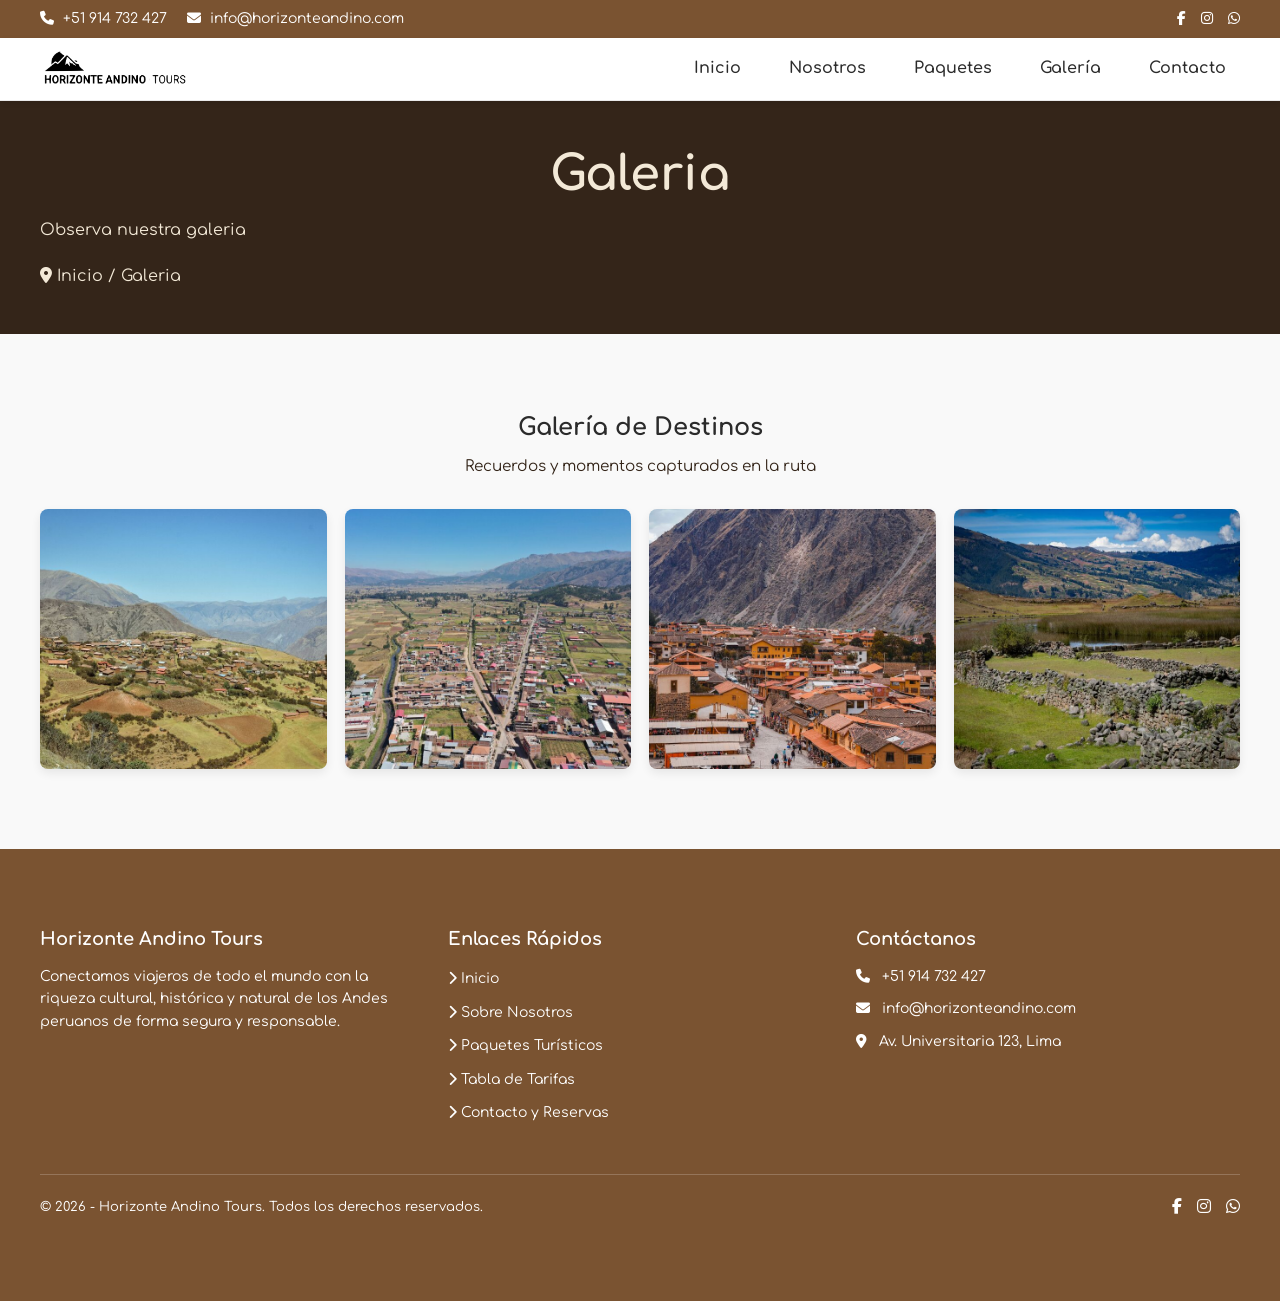
<file: galeria.html>
<!DOCTYPE html> <!-- Declara el documento como HTML5 y activa el modo estándar del navegador -->
<html lang="es"> <!-- Define el elemento raíz de la página e indica que el idioma del contenido es español -->

<head> <!-- Contiene los metadatos, enlaces a fuentes, estilos y recursos no visibles en la página -->
    <meta charset="UTF-8">
    <!-- Define la codificación de caracteres para mostrar correctamente tildes, la letra ñ y caracteres especiales -->
    <meta name="viewport" content="width=device-width, initial-scale=1.0">
    <!-- Ajusta el ancho al dispositivo para diseño responsivo en móviles -->
    <title>Horizonte Andino Tours | Expediciones y Turismo Responsable</title>
    <!-- Define el título de la pestaña en el navegador y los buscadores -->

    <link rel="icon" type="image/x-icon" href="favicon.ico">
    <!-- Establece el icono pequeño visible en la pestaña del navegador -->

    <link rel="preconnect" href="https://fonts.googleapis.com">
    <!-- Acelera la conexión previa con el servidor de fuentes de Google -->
    <link rel="preconnect" href="https://fonts.gstatic.com" crossorigin>
    <!-- Establece la conexión segura para descargar los archivos de tipografía -->
    <link href="https://fonts.googleapis.com/css2?family=Comfortaa:wght@400;600;700&display=swap" rel="stylesheet">
    <!-- Importa la fuente Comfortaa con grosores normal, seminegrita y negrita -->

    <link rel="stylesheet" href="https://cdnjs.cloudflare.com/ajax/libs/font-awesome/6.5.1/css/all.min.css">
    <!-- Vincula los iconos vectoriales de FontAwesome vía servidor externo CDN -->

    <!---Enlazar el HTML con el favicon-->
    <link rel="shortcut icon" href="assets/img/favicon.ico" type="image/x-icon">

    <link rel="stylesheet" href="assets/css/styles.css">
<link rel="stylesheet" href="assets/css/responsive.css">
    <!-- Conecta la hoja de estilos CSS externa que diseña toda la página -->
</head>

<body> <!-- Inicia el cuerpo del documento con todo el contenido visual de la página -->
    <!-- BARRA SUPERIOR INFORMATIVA (Top-Bar) -->
    <div class="top-bar"> <!-- Contenedor de la barra superior oscura con datos de contacto rápido -->
        <div class="container top-bar-content"> <!-- Centra y distribuye el contenido a los extremos con Flexbox -->
            <div class="top-bar-info"> <!-- Agrupa el teléfono y correo con alineación horizontal y separación -->
                <span><i class="fas fa-phone"></i> +51 914 732 427</span>
                <!-- Muestra el icono de teléfono y el número de atención -->
                <span><i class="fas fa-envelope"></i> info@horizonteandino.com</span>
                <!-- Muestra el icono de sobre y el correo corporativo -->
            </div>
            <div class="top-bar-social"> <!-- Agrupa los accesos directos a redes sociales con Flexbox -->
                <a href="https://www.facebook.com" target="_blank" rel="noopener noreferrer" aria-label="Facebook"><i
                        class="fab fa-facebook-f"></i></a>
                <!-- Enlace seguro a la página de Facebook en pestaña nueva -->
                <a href="https://www.instagram.com" target="_blank" rel="noopener noreferrer" aria-label="Instagram"><i
                        class="fab fa-instagram"></i></a>
                <!-- Enlace seguro a la página de Instagram en pestaña nueva -->
                <a href="https://wa.me/51914732427" target="_blank" rel="noopener noreferrer" aria-label="WhatsApp"><i
                        class="fab fa-whatsapp"></i></a>
                <!-- Enlace al canal de WhatsApp con icono y accesibilidad para lectores -->
            </div>
        </div>
    </div>

    <!-- CABECERA Y NAVEGACIÓN ADHESIVA (Sticky-Top) -->
    <header class="header sticky-top">
        <!-- Cabecera principal fijada arriba al hacer scroll gracias a position sticky -->
        <div class="container"> <!-- Limita el ancho del contenido y lo centra horizontalmente en pantalla -->
            <div class="row align-center">
                <!-- Fila Flexbox que alinea el logotipo y la barra de navegación al centro -->
                <img src="assets/img/logo.png" alt="Logotipo Horizonte Andino Tours" class="logo-ancho">
                <!-- Imagen del logotipo oficial con texto alternativo de accesibilidad -->
                                <!-- Botón hamburguesa obligatorio -->
<!-- Botón hamburguesa en tu <header> -->
<button class="btn-hamburguesa" id="btn-menu" aria-label="Abrir menú" aria-expanded="false">
    <i class="fas fa-bars"></i>
</button>

<!-- Contenedor de navegación -->
<nav class="navegacion-principal" id="nav-menu">
    <ul class="nav-menu">
        <li><a href="index.html" class="nav-link">Inicio</a></li>
        <li><a href="nosotros.html" class="nav-link">Nosotros</a></li>
        <li><a href="paquetes.html" class="nav-link">Paquetes</a></li>
        <li><a href="galeria.html" class="nav-link">Galería</a></li>
        <li><a href="contacto.html" class="nav-link">Contacto</a></li>
    </ul>
</nav>
            </div>
        </div>
    </header>

    <!--Contenido principal-->
    <main>
        <!--TITULO DE LA PAGINA-->
        <section class="titulo-pag">
            <div class="container">
                <h1>Galeria</h1>
                <p>Observa nuestra galeria</p>
                <nav>
                    <i class="fa-solid fa-location-dot"></i>
                    <a href="index.html" title="Inicio">Inicio</a> / Galeria
                </nav>
            </div>
        </section>

        <!-- GALERÍA MULTIFILA CON FLEXBOX -->
        <section id="galeria" class="padding-xl bg-light"> <!-- Sección de galería visual con fondo claro alterno y padding vertical amplio -->
            <div class="container"> <!-- Limita el ancho del contenido a 1200px y lo centra en la ventana -->
                <div class="text-centro"> <!-- Bloque de alineación centrada para el encabezado y texto descriptivo -->
                    <h2>Galería de Destinos</h2> <!-- Título de nivel 2 para la muestra fotográfica de destinos -->
                    <p class="card-text">Recuerdos y momentos capturados en la ruta</p> <!-- Subtítulo explicativo que acompaña al título -->
                </div>
                <div class="galeria-flex"> <!-- Contenedor flexible multifila con salto de línea (wrap) y espacio entre elementos -->
                    <div class="galeria-item"> <!-- Marco individual de foto con bordes redondeados y recorte overflow hidden -->
                        <img class="img-cuadro" src="assets/img/destinos1.jpg" alt="Aventura trekking en nevado"> <!-- Imagen con altura fija, cover sin distorsión y zoom interactivo al hover -->
                    </div>
                    <div class="galeria-item"> <!-- Segundo elemento de la cuadrícula flexible con ancho base adaptable -->
                        <img class="img-cuadro" src="assets/img/destinos2.jpg" alt="Ruta de alta montaña"> <!-- Imagen de paisaje de altura con animación suave de escala -->
                    </div>
                    <div class="galeria-item"> <!-- Tercer marco de la cuadrícula con sombra suave y proporción equilibrada -->
                        <img class="img-cuadro" src="assets/img/destinos3.jpg" alt="Inmersión cultural y textil"> <!-- Imagen cultural con ajuste automático al ancho del contenedor -->
                    </div>
                    <div class="galeria-item"> <!-- Cuarto elemento del mosaico con comportamiento fluido en varias pantallas -->
                        <img class="img-cuadro" src="assets/img/destinos4.jpg" alt="Gastronomía local andina"> <!-- Fotografía gastronómica optimizada para encajar sin deformarse -->
                    </div>
                </div>
            </div>
        </section>
    </main>


    <!-- PIE DE PÁGINA -->
    <footer id="pie" class="padding-xl">
        <!-- Pie de página semántico con fondo marrón corporativo y padding vertical amplio -->
        <div class="container"> <!-- Limita el contenido a 1200px y lo centra horizontalmente en pantalla -->
            <div class="row footer-grid"> <!-- Fila Flexbox que separa y distribuye las tres columnas del footer -->
                <div class="col footer-col"> <!-- Primera columna flexible para la reseña informativa de la empresa -->
                    <h3 class="footer-titulo">Horizonte Andino Tours</h3>
                    <!-- Encabezado de nivel 3 con el nombre de la marca alineado a la izquierda -->
                    <p class="footer-texto">
                        <!-- Párrafo con texto blanco y altura de línea cómoda para fácil lectura -->
                        Conectamos viajeros de todo el mundo con la riqueza cultural, histórica y natural de los Andes
                        peruanos de forma segura y responsable.
                    </p>
                </div>

                <div class="col footer-col"> <!-- Segunda columna flexible para el menú de navegación rápida -->
                    <h3 class="footer-titulo">Enlaces Rápidos</h3>
                    <!-- Encabezado de nivel 3 para la lista de enlaces de interés -->
                    <ul class="footer-menu"> <!-- Lista sin viñetas por defecto para los accesos directos -->
                        <li><a href="#explorar"><i class="fas fa-chevron-right"></i> Inicio</a></li>
                        <!-- Enlace directo con icono de flecha hacia el banner de portada -->
                        <li><a href="#nosotros"><i class="fas fa-chevron-right"></i> Sobre Nosotros</a></li>
                        <!-- Enlace con icono hacia la sección de presentación corporativa -->
                        <li><a href="#paquetes"><i class="fas fa-chevron-right"></i> Paquetes Turísticos</a></li>
                        <!-- Enlace con icono hacia el catálogo de rutas -->
                        <li><a href="#tarifas"><i class="fas fa-chevron-right"></i> Tabla de Tarifas</a></li>
                        <!-- Enlace con icono hacia la comparativa de precios -->
                        <li><a href="#formulario"><i class="fas fa-chevron-right"></i> Contacto y Reservas</a></li>
                        <!-- Enlace con icono hacia el formulario de contacto -->
                    </ul>
                </div>

                <div class="col footer-col">
                    <!-- Tercera columna flexible para los datos directos de contacto físico y digital -->
                    <h3 class="footer-titulo">Contáctanos</h3>
                    <!-- Encabezado de nivel 3 para los canales oficiales de atención -->
                    <p class="footer-contacto"> <!-- Párrafo que contiene el enlace de llamada directa con icono -->
                        <i class="fas fa-phone"></i>
                        <a href="tel:+51905435005">+51 914 732 427</a>
                        <!-- Protocolo tel para iniciar llamadas directas desde teléfonos móviles -->
                    </p>
                    <p class="footer-contacto"> <!-- Párrafo que contiene el enlace de correo con icono de sobre -->
                        <i class="fas fa-envelope"></i>
                        <a href="mailto:info@horizonteandino.com">info@horizonteandino.com</a>
                        <!-- Protocolo mailto para abrir el gestor de correo predeterminado -->
                    </p>
                    <p class="footer-contacto">
                        <!-- Párrafo con la ubicación física y el icono de marcador geográfico -->
                        <i class="fas fa-map-marker-alt"></i> Av. Universitaria 123, Lima
                        <!-- Dirección de la sede local de atención al cliente -->
                    </p>
                </div>
            </div>

            <div class="footer-bottom">
                <!-- Barra inferior flexible separada por un borde superior tenue y espacio entre extremos -->
                <div class="footer-copy">
                    <!-- Texto legal del aviso de derechos reservados con entidad tipográfica copyright -->
                    &copy; 2026 - Horizonte Andino Tours. Todos los derechos reservados.
                </div>
                <div class="footer-rs">
                    <!-- Contenedor Flexbox horizontal para los accesos a redes sociales en el footer -->
                    <a href="https://www.facebook.com" target="_blank" rel="noopener noreferrer"
                        aria-label="Facebook"><i class="fab fa-facebook-f"></i></a>
                    <!-- Enlace seguro a Facebook con icono vectorial y accesibilidad -->
                    <a href="https://www.instagram.com" target="_blank" rel="noopener noreferrer"
                        aria-label="Instagram"><i class="fab fa-instagram"></i></a>
                    <!-- Enlace seguro a Instagram con icono vectorial y accesibilidad -->
                    <a href="https://wa.me/51914732427" target="_blank" rel="noopener noreferrer"
                        aria-label="WhatsApp"><i class="fab fa-whatsapp"></i></a>
                    <!-- Enlace directo al chat de WhatsApp -->
                </div>
            </div>
    </footer>

    <!--VOLVER ARRIBA-->
    <a class="scroll-up" href="#" title="Volver arriba">
        <i class="fa-solid fa-angle-up"></i>
    </a>

    <!--ENLAZAR CON Javascript-->
    <script src="assets/js/main.js"></script>

</body> <!-- Cierre del cuerpo visible de la página -->

</html> <!-- Cierre del elemento raíz del documento HTML -->
</file>
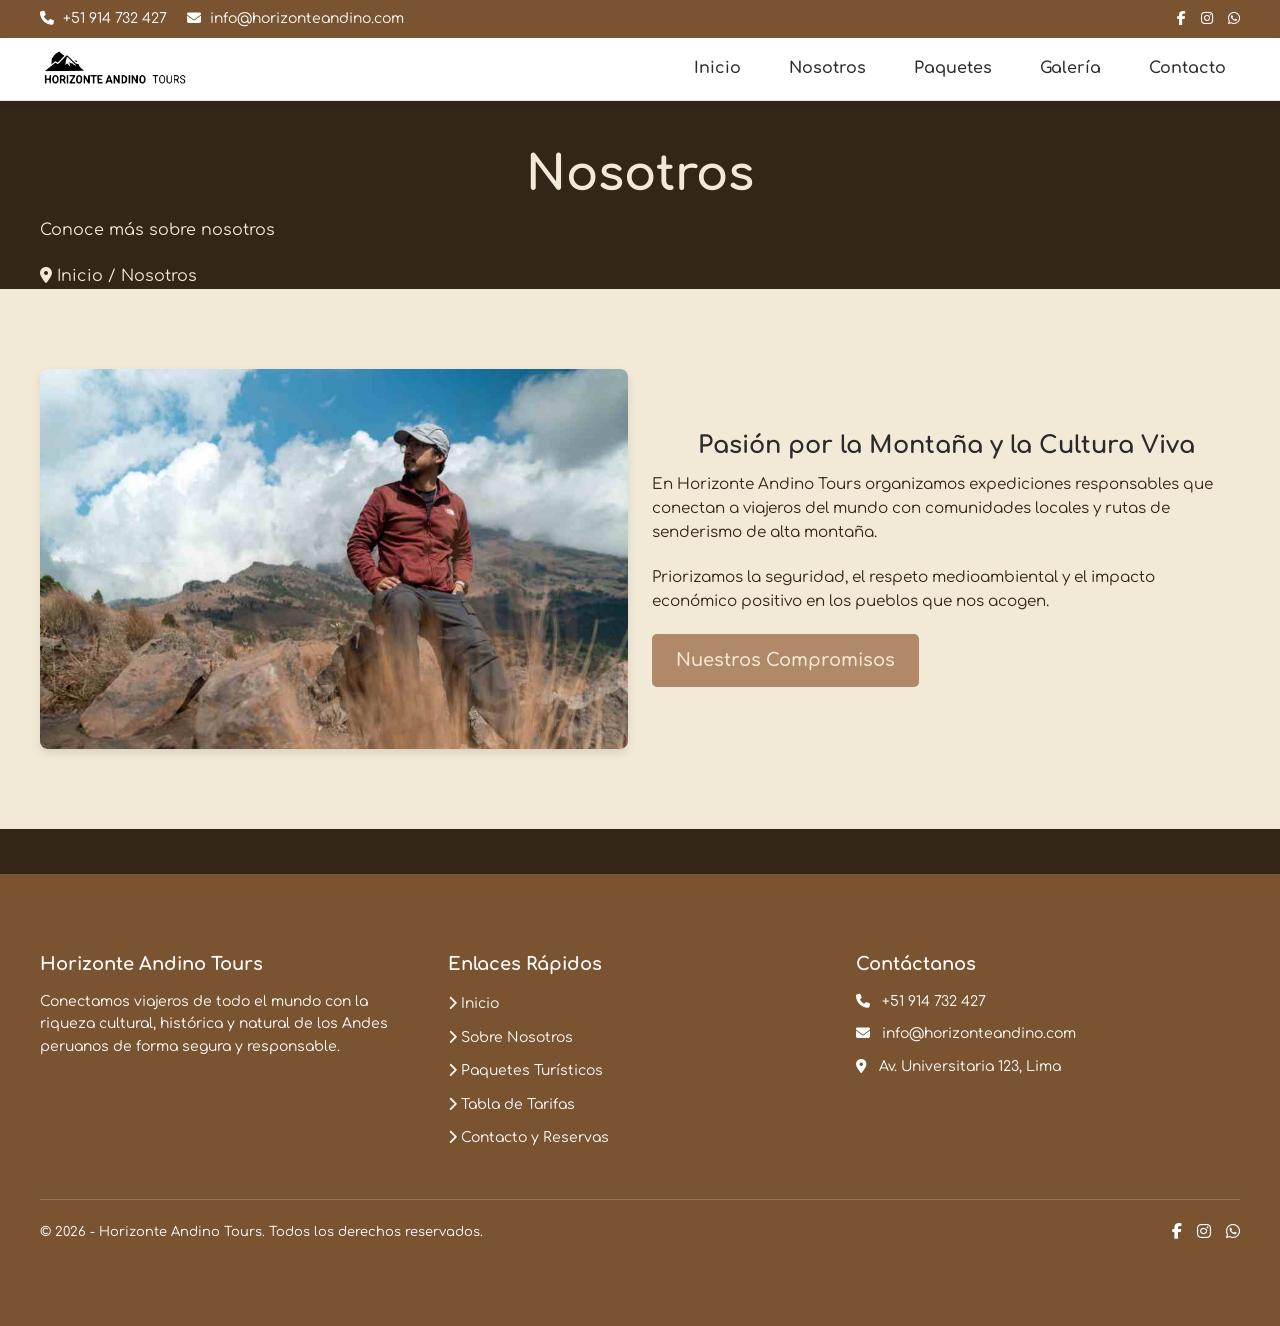
<file: nosotros.html>
<!DOCTYPE html> <!-- Declara el documento como HTML5 y activa el modo estándar del navegador -->
<html lang="es"> <!-- Define el elemento raíz de la página e indica que el idioma del contenido es español -->

<head> <!-- Contiene los metadatos, enlaces a fuentes, estilos y recursos no visibles en la página -->
    <meta charset="UTF-8">
    <!-- Define la codificación de caracteres para mostrar correctamente tildes, la letra ñ y caracteres especiales -->
    <meta name="viewport" content="width=device-width, initial-scale=1.0">
    <!-- Ajusta el ancho al dispositivo para diseño responsivo en móviles -->
    <title>Horizonte Andino Tours | Expediciones y Turismo Responsable</title>
    <!-- Define el título de la pestaña en el navegador y los buscadores -->

    <link rel="icon" type="image/x-icon" href="favicon.ico">
    <!-- Establece el icono pequeño visible en la pestaña del navegador -->

    <link rel="preconnect" href="https://fonts.googleapis.com">
    <!-- Acelera la conexión previa con el servidor de fuentes de Google -->
    <link rel="preconnect" href="https://fonts.gstatic.com" crossorigin>
    <!-- Establece la conexión segura para descargar los archivos de tipografía -->
    <link href="https://fonts.googleapis.com/css2?family=Comfortaa:wght@400;600;700&display=swap" rel="stylesheet">
    <!-- Importa la fuente Comfortaa con grosores normal, seminegrita y negrita -->

    <link rel="stylesheet" href="https://cdnjs.cloudflare.com/ajax/libs/font-awesome/6.5.1/css/all.min.css">
    <!-- Vincula los iconos vectoriales de FontAwesome vía servidor externo CDN -->

    <!---Enlazar el HTML con el favicon-->
    <link rel="shortcut icon" href="assets/img/favicon.ico" type="image/x-icon">
    
    <link rel="stylesheet" href="assets/css/styles.css">
<link rel="stylesheet" href="assets/css/responsive.css">
    <!-- Conecta la hoja de estilos CSS externa que diseña toda la página -->
</head>

<body> <!-- Inicia el cuerpo del documento con todo el contenido visual de la página -->
    <!-- BARRA SUPERIOR INFORMATIVA (Top-Bar) -->
    <div class="top-bar"> <!-- Contenedor de la barra superior oscura con datos de contacto rápido -->
        <div class="container top-bar-content"> <!-- Centra y distribuye el contenido a los extremos con Flexbox -->
            <div class="top-bar-info"> <!-- Agrupa el teléfono y correo con alineación horizontal y separación -->
                <span><i class="fas fa-phone"></i> +51 914 732 427</span>
                <!-- Muestra el icono de teléfono y el número de atención -->
                <span><i class="fas fa-envelope"></i> info@horizonteandino.com</span>
                <!-- Muestra el icono de sobre y el correo corporativo -->
            </div>
            <div class="top-bar-social"> <!-- Agrupa los accesos directos a redes sociales con Flexbox -->
                <a href="https://www.facebook.com" target="_blank" rel="noopener noreferrer" aria-label="Facebook"><i
                        class="fab fa-facebook-f"></i></a>
                <!-- Enlace seguro a la página de Facebook en pestaña nueva -->
                <a href="https://www.instagram.com" target="_blank" rel="noopener noreferrer" aria-label="Instagram"><i
                        class="fab fa-instagram"></i></a>
                <!-- Enlace seguro a la página de Instagram en pestaña nueva -->
                <a href="https://wa.me/51914732427" target="_blank" rel="noopener noreferrer" aria-label="WhatsApp"><i
                        class="fab fa-whatsapp"></i></a>
                <!-- Enlace al canal de WhatsApp con icono y accesibilidad para lectores -->
            </div>
        </div>
    </div>

    <!-- CABECERA Y NAVEGACIÓN ADHESIVA (Sticky-Top) -->
    <header class="header sticky-top">
        <!-- Cabecera principal fijada arriba al hacer scroll gracias a position sticky -->
        <div class="container"> <!-- Limita el ancho del contenido y lo centra horizontalmente en pantalla -->
            <div class="row align-center">
                <!-- Fila Flexbox que alinea el logotipo y la barra de navegación al centro -->
                <img src="assets/img/logo.png" alt="Logotipo Horizonte Andino Tours" class="logo-ancho">
                <!-- Imagen del logotipo oficial con texto alternativo de accesibilidad -->
<!-- Botón hamburguesa en tu <header> -->
<button class="btn-hamburguesa" id="btn-menu" aria-label="Abrir menú" aria-expanded="false">
    <i class="fas fa-bars"></i>
</button>

<!-- Contenedor de navegación -->
<nav class="navegacion-principal" id="nav-menu">
    <ul class="nav-menu">
        <li><a href="index.html" class="nav-link">Inicio</a></li>
        <li><a href="nosotros.html" class="nav-link">Nosotros</a></li>
        <li><a href="paquetes.html" class="nav-link">Paquetes</a></li>
        <li><a href="galeria.html" class="nav-link">Galería</a></li>
        <li><a href="contacto.html" class="nav-link">Contacto</a></li>
    </ul>
</nav>
            </div>
        </div>
    </header>

    <!--Contenido principal-->
    <main>
        <!--TITULO DE LA PAGINA-->
        <section class="titulo-pag">
            <div class="container">
                <h1>Nosotros</h1>
                <p>Conoce más sobre nosotros</p>
                <nav>
                    <i class="fa-solid fa-location-dot"></i>
                    <a href="index.html" title="Inicio">Inicio</a> / Nosotros
                </nav>
            </div>
            <div>
                <!-- SECCIÓN DE PRESENTACIÓN: NOSOTROS -->
        <section id="nosotros" class="padding-xl"> <!-- Sección institucional con espaciado vertical amplio de 80px -->
            <div class="container"> <!-- Mantiene el bloque alineado al centro dentro del ancho máximo de 1200px -->
                <div class="row align-center"> <!-- Estructura Flexbox de dos columnas alineadas verticalmente al centro -->
                    <div class="col"> <!-- Columna flexible izquierda para albergar la imagen representativa -->
                        <img src="assets/img/nosotros.jpg" alt="Guías de montaña en los Andes" class="img-nosotros"> <!-- Fotografía del equipo con esquinas redondeadas y sombra suave -->
                    </div>
                    <div class="col"> <!-- Columna flexible derecha para el contenido textual descriptivo -->
                        <h2>Pasión por la Montaña y la Cultura Viva</h2> <!-- Título secundario de nivel 2 para la identidad de la empresa -->
                        <p class="card-text"> <!-- Párrafo explicativo sobre la misión y expediciones ofrecidas -->
                            En Horizonte Andino Tours organizamos expediciones responsables que conectan a viajeros del mundo con comunidades locales y rutas de senderismo de alta montaña.
                        </p>
                        <p class="card-text"> <!-- Párrafo enfocado en la seguridad y el compromiso medioambiental -->
                            Priorizamos la seguridad, el respeto medioambiental y el impacto económico positivo en los pueblos que nos acogen.
                        </p>
                        <a href="#valores" class="btn">Nuestros Compromisos</a> <!-- Botón interactivo que enlaza hacia la sección de valores -->
                    </div>
                </div>
            </div>
        </section>
            </div>

        </section>
    </main>


    <!-- PIE DE PÁGINA -->
    <footer id="pie" class="padding-xl">
        <!-- Pie de página semántico con fondo marrón corporativo y padding vertical amplio -->
        <div class="container"> <!-- Limita el contenido a 1200px y lo centra horizontalmente en pantalla -->
            <div class="row footer-grid"> <!-- Fila Flexbox que separa y distribuye las tres columnas del footer -->
                <div class="col footer-col"> <!-- Primera columna flexible para la reseña informativa de la empresa -->
                    <h3 class="footer-titulo">Horizonte Andino Tours</h3>
                    <!-- Encabezado de nivel 3 con el nombre de la marca alineado a la izquierda -->
                    <p class="footer-texto">
                        <!-- Párrafo con texto blanco y altura de línea cómoda para fácil lectura -->
                        Conectamos viajeros de todo el mundo con la riqueza cultural, histórica y natural de los Andes
                        peruanos de forma segura y responsable.
                    </p>
                </div>

                <div class="col footer-col"> <!-- Segunda columna flexible para el menú de navegación rápida -->
                    <h3 class="footer-titulo">Enlaces Rápidos</h3>
                    <!-- Encabezado de nivel 3 para la lista de enlaces de interés -->
                    <ul class="footer-menu"> <!-- Lista sin viñetas por defecto para los accesos directos -->
                        <li><a href="#explorar"><i class="fas fa-chevron-right"></i> Inicio</a></li>
                        <!-- Enlace directo con icono de flecha hacia el banner de portada -->
                        <li><a href="#nosotros"><i class="fas fa-chevron-right"></i> Sobre Nosotros</a></li>
                        <!-- Enlace con icono hacia la sección de presentación corporativa -->
                        <li><a href="#paquetes"><i class="fas fa-chevron-right"></i> Paquetes Turísticos</a></li>
                        <!-- Enlace con icono hacia el catálogo de rutas -->
                        <li><a href="#tarifas"><i class="fas fa-chevron-right"></i> Tabla de Tarifas</a></li>
                        <!-- Enlace con icono hacia la comparativa de precios -->
                        <li><a href="#formulario"><i class="fas fa-chevron-right"></i> Contacto y Reservas</a></li>
                        <!-- Enlace con icono hacia el formulario de contacto -->
                    </ul>
                </div>

                <div class="col footer-col">
                    <!-- Tercera columna flexible para los datos directos de contacto físico y digital -->
                    <h3 class="footer-titulo">Contáctanos</h3>
                    <!-- Encabezado de nivel 3 para los canales oficiales de atención -->
                    <p class="footer-contacto"> <!-- Párrafo que contiene el enlace de llamada directa con icono -->
                        <i class="fas fa-phone"></i>
                        <a href="tel:+51905435005">+51 914 732 427</a>
                        <!-- Protocolo tel para iniciar llamadas directas desde teléfonos móviles -->
                    </p>
                    <p class="footer-contacto"> <!-- Párrafo que contiene el enlace de correo con icono de sobre -->
                        <i class="fas fa-envelope"></i>
                        <a href="mailto:info@horizonteandino.com">info@horizonteandino.com</a>
                        <!-- Protocolo mailto para abrir el gestor de correo predeterminado -->
                    </p>
                    <p class="footer-contacto">
                        <!-- Párrafo con la ubicación física y el icono de marcador geográfico -->
                        <i class="fas fa-map-marker-alt"></i> Av. Universitaria 123, Lima
                        <!-- Dirección de la sede local de atención al cliente -->
                    </p>
                </div>
            </div>

            <div class="footer-bottom">
                <!-- Barra inferior flexible separada por un borde superior tenue y espacio entre extremos -->
                <div class="footer-copy">
                    <!-- Texto legal del aviso de derechos reservados con entidad tipográfica copyright -->
                    &copy; 2026 - Horizonte Andino Tours. Todos los derechos reservados.
                </div>
                <div class="footer-rs">
                    <!-- Contenedor Flexbox horizontal para los accesos a redes sociales en el footer -->
                    <a href="https://www.facebook.com" target="_blank" rel="noopener noreferrer"
                        aria-label="Facebook"><i class="fab fa-facebook-f"></i></a>
                    <!-- Enlace seguro a Facebook con icono vectorial y accesibilidad -->
                    <a href="https://www.instagram.com" target="_blank" rel="noopener noreferrer"
                        aria-label="Instagram"><i class="fab fa-instagram"></i></a>
                    <!-- Enlace seguro a Instagram con icono vectorial y accesibilidad -->
                    <a href="https://wa.me/51914732427" target="_blank" rel="noopener noreferrer"
                        aria-label="WhatsApp"><i class="fab fa-whatsapp"></i></a>
                    <!-- Enlace directo al chat de WhatsApp -->
                </div>
            </div>
    </footer>

    <!--VOLVER ARRIBA-->
    <a class="scroll-up" href="#" title="Volver arriba">
        <i class="fa-solid fa-angle-up"></i>
    </a>

    <!--ENLAZAR CON Javascript-->
    <script src="assets/js/main.js"></script>

</body> <!-- Cierre del cuerpo visible de la página -->

</html> <!-- Cierre del elemento raíz del documento HTML -->
</file>
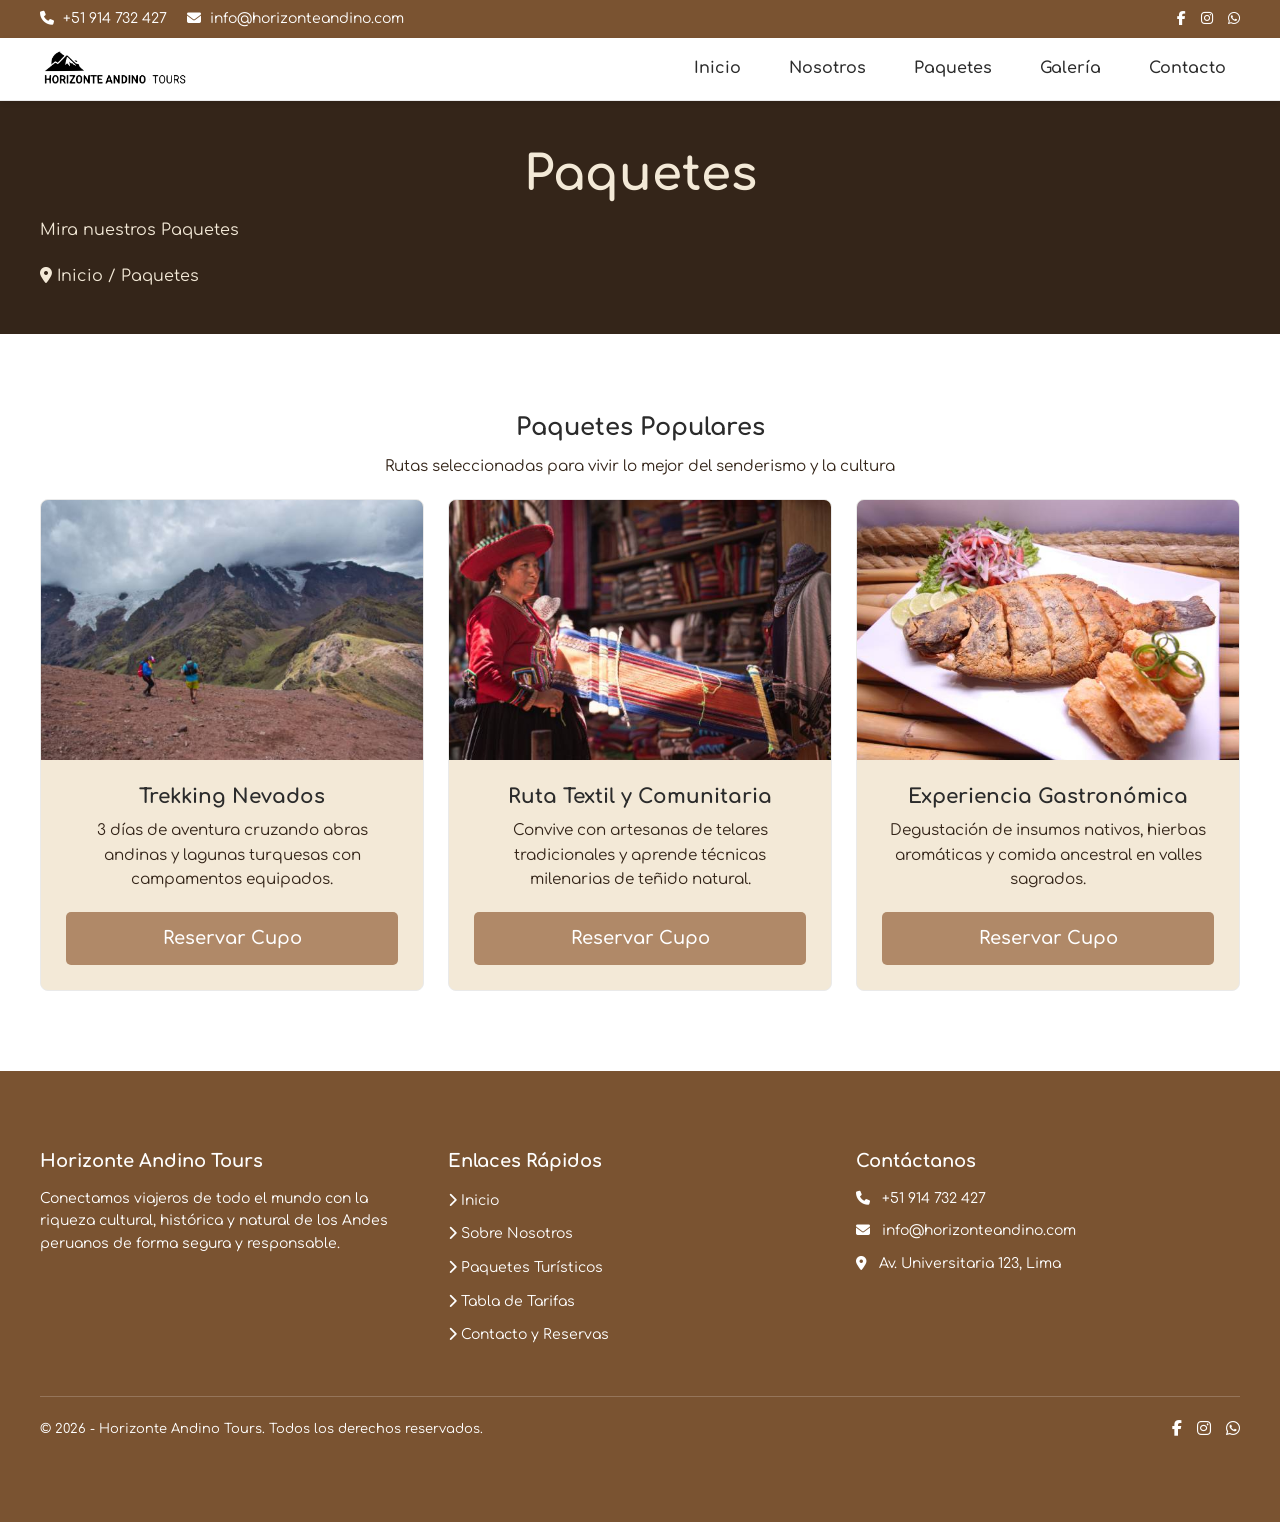
<file: paquetes.html>
<!DOCTYPE html> <!-- Declara el documento como HTML5 y activa el modo estándar del navegador -->
<html lang="es"> <!-- Define el elemento raíz de la página e indica que el idioma del contenido es español -->

<head> <!-- Contiene los metadatos, enlaces a fuentes, estilos y recursos no visibles en la página -->
    <meta charset="UTF-8">
    <!-- Define la codificación de caracteres para mostrar correctamente tildes, la letra ñ y caracteres especiales -->
    <meta name="viewport" content="width=device-width, initial-scale=1.0">
    <!-- Ajusta el ancho al dispositivo para diseño responsivo en móviles -->
    <title>Horizonte Andino Tours | Expediciones y Turismo Responsable</title>
    <!-- Define el título de la pestaña en el navegador y los buscadores -->

    <link rel="icon" type="image/x-icon" href="favicon.ico">
    <!-- Establece el icono pequeño visible en la pestaña del navegador -->

    <link rel="preconnect" href="https://fonts.googleapis.com">
    <!-- Acelera la conexión previa con el servidor de fuentes de Google -->
    <link rel="preconnect" href="https://fonts.gstatic.com" crossorigin>
    <!-- Establece la conexión segura para descargar los archivos de tipografía -->
    <link href="https://fonts.googleapis.com/css2?family=Comfortaa:wght@400;600;700&display=swap" rel="stylesheet">
    <!-- Importa la fuente Comfortaa con grosores normal, seminegrita y negrita -->

    <link rel="stylesheet" href="https://cdnjs.cloudflare.com/ajax/libs/font-awesome/6.5.1/css/all.min.css">
    <!-- Vincula los iconos vectoriales de FontAwesome vía servidor externo CDN -->

    <!---Enlazar el HTML con el favicon-->
    <link rel="shortcut icon" href="assets/img/favicon.ico" type="image/x-icon">
    
    <link rel="stylesheet" href="assets/css/styles.css">
<link rel="stylesheet" href="assets/css/responsive.css">
    <!-- Conecta la hoja de estilos CSS externa que diseña toda la página -->
</head>

<body> <!-- Inicia el cuerpo del documento con todo el contenido visual de la página -->
    <!-- BARRA SUPERIOR INFORMATIVA (Top-Bar) -->
    <div class="top-bar"> <!-- Contenedor de la barra superior oscura con datos de contacto rápido -->
        <div class="container top-bar-content"> <!-- Centra y distribuye el contenido a los extremos con Flexbox -->
            <div class="top-bar-info"> <!-- Agrupa el teléfono y correo con alineación horizontal y separación -->
                <span><i class="fas fa-phone"></i> +51 914 732 427</span>
                <!-- Muestra el icono de teléfono y el número de atención -->
                <span><i class="fas fa-envelope"></i> info@horizonteandino.com</span>
                <!-- Muestra el icono de sobre y el correo corporativo -->
            </div>
            <div class="top-bar-social"> <!-- Agrupa los accesos directos a redes sociales con Flexbox -->
                <a href="https://www.facebook.com" target="_blank" rel="noopener noreferrer" aria-label="Facebook"><i
                        class="fab fa-facebook-f"></i></a>
                <!-- Enlace seguro a la página de Facebook en pestaña nueva -->
                <a href="https://www.instagram.com" target="_blank" rel="noopener noreferrer" aria-label="Instagram"><i
                        class="fab fa-instagram"></i></a>
                <!-- Enlace seguro a la página de Instagram en pestaña nueva -->
                <a href="https://wa.me/51914732427" target="_blank" rel="noopener noreferrer" aria-label="WhatsApp"><i
                        class="fab fa-whatsapp"></i></a>
                <!-- Enlace al canal de WhatsApp con icono y accesibilidad para lectores -->
            </div>
        </div>
    </div>

    <!-- CABECERA Y NAVEGACIÓN ADHESIVA (Sticky-Top) -->
    <header class="header sticky-top">
        <!-- Cabecera principal fijada arriba al hacer scroll gracias a position sticky -->
        <div class="container"> <!-- Limita el ancho del contenido y lo centra horizontalmente en pantalla -->
            <div class="row align-center">
                <!-- Fila Flexbox que alinea el logotipo y la barra de navegación al centro -->
                <img src="assets/img/logo.png" alt="Logotipo Horizonte Andino Tours" class="logo-ancho">
                <!-- Imagen del logotipo oficial con texto alternativo de accesibilidad -->
<!-- Botón hamburguesa en tu <header> -->
<button class="btn-hamburguesa" id="btn-menu" aria-label="Abrir menú" aria-expanded="false">
    <i class="fas fa-bars"></i>
</button>

<!-- Contenedor de navegación -->
<nav class="navegacion-principal" id="nav-menu">
    <ul class="nav-menu">
        <li><a href="index.html" class="nav-link">Inicio</a></li>
        <li><a href="nosotros.html" class="nav-link">Nosotros</a></li>
        <li><a href="paquetes.html" class="nav-link">Paquetes</a></li>
        <li><a href="galeria.html" class="nav-link">Galería</a></li>
        <li><a href="contacto.html" class="nav-link">Contacto</a></li>
    </ul>
</nav>
            </div>
        </div>
    </header>

    <!--Contenido principal-->
    <main>
        <!--TITULO DE LA PAGINA-->
        <section class="titulo-pag">
            <div class="container">
                <h1>Paquetes</h1>
                <p>Mira nuestros Paquetes</p>
                <nav>
                    <i class="fa-solid fa-location-dot"></i>
                    <a href="index.html" title="Inicio">Inicio</a> / Paquetes
                </nav>
            </div>
        </section>

        <!-- SERVICIOS: PAQUETES TURÍSTICOS -->
        <section id="paquetes" class="padding-xl"> <!-- Sección principal de paquetes turísticos con espaciado vertical de 80px -->
            <div class="container"> <!-- Limita el contenido al ancho máximo de 1200px y lo centra en la ventana -->
                <div class="text-centro"> <!-- Contenedor de texto para alinear el título y la descripción al medio -->
                    <h2>Paquetes Populares</h2> <!-- Encabezado de nivel 2 representativo de la sección de servicios -->
                    <p class="card-text">Rutas seleccionadas para vivir lo mejor del senderismo y la cultura</p> <!-- Subtítulo descriptivo que contextualiza los recorridos -->
                </div>
                <div class="row"> <!-- Fila Flexbox que agrupa y alinea las tres tarjetas de paquetes con separación continua -->
                    <div class="col"> <!-- Columna flexible adaptable para la primera tarjeta de tour -->
                        <div class="card"> <!-- Tarjeta contenedora con disposición en columna para mantener alturas parejas -->
                            <img src="assets/img/trekking.jpg" alt="Trekking en la cordillera" class="img-tarjeta"> <!-- Fotografía del tour con altura fija y ajuste object-fit cover sin distorsión -->
                            <div class="card-body text-centro"> <!-- Cuerpo interior flexible de la tarjeta con alineación de texto al centro -->
                                <h3 class="card-title">Trekking Nevados</h3> <!-- Título de nivel 3 con el nombre específico de la ruta -->
                                <p class="card-text">3 días de aventura cruzando abras andinas y lagunas turquesas con campamentos equipados.</p> <!-- Resumen de la experiencia que se expande para empujar el botón -->
                                <a href="#formulario" class="btn">Reservar Cupo</a> <!-- Enlace de acción con estilo de botón que desplaza al formulario de reserva -->
                            </div>
                        </div>
                    </div>
                    <div class="col"> <!-- Columna flexible adaptable para la segunda tarjeta de tour -->
                        <div class="card"> <!-- Tarjeta con bordes redondeados y estructura vertical unificada -->
                            <img src="assets/img/tejedora.jpg" alt="Comunidad textil andina" class="img-tarjeta"> <!-- Fotografía de la actividad textil adaptada al ancho total de la tarjeta -->
                            <div class="card-body text-centro"> <!-- Bloque interno con padding de 25px para espaciar el texto y el botón -->
                                <h3 class="card-title">Ruta Textil y Comunitaria</h3> <!-- Título de nivel 3 para el paquete de turismo vivencial -->
                                <p class="card-text">Convive con artesanas de telares tradicionales y aprende técnicas milenarias de teñido natural.</p> <!-- Descripción del itinerario cultural y comunitario -->
                                <a href="#formulario" class="btn">Reservar Cupo</a> <!-- Botón interactivo con efecto hover suave para iniciar la reserva -->
                            </div>
                        </div>
                    </div>
                    <div class="col"> <!-- Columna flexible adaptable para la tercera tarjeta de tour -->
                        <div class="card"> <!-- Tarjeta de servicio con fondo cálido y borde definido -->
                            <img src="assets/img/gastronomia.jpg" alt="Platos típicos andinos" class="img-tarjeta"> <!-- Fotografía culinaria optimizada para encajar sin deformarse -->
                            <div class="card-body text-centro"> <!-- Contenedor de contenido textual con alineación centrada -->
                                <h3 class="card-title">Experiencia Gastronómica</h3> <!-- Título de nivel 3 enfocado en el recorrido culinario -->
                                <p class="card-text">Degustación de insumos nativos, hierbas aromáticas y comida ancestral en valles sagrados.</p> <!-- Descripción del servicio de cata e historia gastronómica -->
                                <a href="#formulario" class="btn">Reservar Cupo</a> <!-- Botón de llamada a la acción enlazado al formulario de contacto -->
                            </div>
                        </div>
                    </div>
                </div>
            </div>
        </section>

    </main>


    <!-- PIE DE PÁGINA -->
    <footer id="pie" class="padding-xl">
        <!-- Pie de página semántico con fondo marrón corporativo y padding vertical amplio -->
        <div class="container"> <!-- Limita el contenido a 1200px y lo centra horizontalmente en pantalla -->
            <div class="row footer-grid"> <!-- Fila Flexbox que separa y distribuye las tres columnas del footer -->
                <div class="col footer-col"> <!-- Primera columna flexible para la reseña informativa de la empresa -->
                    <h3 class="footer-titulo">Horizonte Andino Tours</h3>
                    <!-- Encabezado de nivel 3 con el nombre de la marca alineado a la izquierda -->
                    <p class="footer-texto">
                        <!-- Párrafo con texto blanco y altura de línea cómoda para fácil lectura -->
                        Conectamos viajeros de todo el mundo con la riqueza cultural, histórica y natural de los Andes
                        peruanos de forma segura y responsable.
                    </p>
                </div>

                <div class="col footer-col"> <!-- Segunda columna flexible para el menú de navegación rápida -->
                    <h3 class="footer-titulo">Enlaces Rápidos</h3>
                    <!-- Encabezado de nivel 3 para la lista de enlaces de interés -->
                    <ul class="footer-menu"> <!-- Lista sin viñetas por defecto para los accesos directos -->
                        <li><a href="#explorar"><i class="fas fa-chevron-right"></i> Inicio</a></li>
                        <!-- Enlace directo con icono de flecha hacia el banner de portada -->
                        <li><a href="#nosotros"><i class="fas fa-chevron-right"></i> Sobre Nosotros</a></li>
                        <!-- Enlace con icono hacia la sección de presentación corporativa -->
                        <li><a href="#paquetes"><i class="fas fa-chevron-right"></i> Paquetes Turísticos</a></li>
                        <!-- Enlace con icono hacia el catálogo de rutas -->
                        <li><a href="#tarifas"><i class="fas fa-chevron-right"></i> Tabla de Tarifas</a></li>
                        <!-- Enlace con icono hacia la comparativa de precios -->
                        <li><a href="#formulario"><i class="fas fa-chevron-right"></i> Contacto y Reservas</a></li>
                        <!-- Enlace con icono hacia el formulario de contacto -->
                    </ul>
                </div>

                <div class="col footer-col">
                    <!-- Tercera columna flexible para los datos directos de contacto físico y digital -->
                    <h3 class="footer-titulo">Contáctanos</h3>
                    <!-- Encabezado de nivel 3 para los canales oficiales de atención -->
                    <p class="footer-contacto"> <!-- Párrafo que contiene el enlace de llamada directa con icono -->
                        <i class="fas fa-phone"></i>
                        <a href="tel:+51905435005">+51 914 732 427</a>
                        <!-- Protocolo tel para iniciar llamadas directas desde teléfonos móviles -->
                    </p>
                    <p class="footer-contacto"> <!-- Párrafo que contiene el enlace de correo con icono de sobre -->
                        <i class="fas fa-envelope"></i>
                        <a href="mailto:info@horizonteandino.com">info@horizonteandino.com</a>
                        <!-- Protocolo mailto para abrir el gestor de correo predeterminado -->
                    </p>
                    <p class="footer-contacto">
                        <!-- Párrafo con la ubicación física y el icono de marcador geográfico -->
                        <i class="fas fa-map-marker-alt"></i> Av. Universitaria 123, Lima
                        <!-- Dirección de la sede local de atención al cliente -->
                    </p>
                </div>
            </div>

            <div class="footer-bottom">
                <!-- Barra inferior flexible separada por un borde superior tenue y espacio entre extremos -->
                <div class="footer-copy">
                    <!-- Texto legal del aviso de derechos reservados con entidad tipográfica copyright -->
                    &copy; 2026 - Horizonte Andino Tours. Todos los derechos reservados.
                </div>
                <div class="footer-rs">
                    <!-- Contenedor Flexbox horizontal para los accesos a redes sociales en el footer -->
                    <a href="https://www.facebook.com" target="_blank" rel="noopener noreferrer"
                        aria-label="Facebook"><i class="fab fa-facebook-f"></i></a>
                    <!-- Enlace seguro a Facebook con icono vectorial y accesibilidad -->
                    <a href="https://www.instagram.com" target="_blank" rel="noopener noreferrer"
                        aria-label="Instagram"><i class="fab fa-instagram"></i></a>
                    <!-- Enlace seguro a Instagram con icono vectorial y accesibilidad -->
                    <a href="https://wa.me/51914732427" target="_blank" rel="noopener noreferrer"
                        aria-label="WhatsApp"><i class="fab fa-whatsapp"></i></a>
                    <!-- Enlace directo al chat de WhatsApp -->
                </div>
            </div>
    </footer>

    <!--VOLVER ARRIBA-->
    <a class="scroll-up" href="#" title="Volver arriba">
        <i class="fa-solid fa-angle-up"></i>
    </a>

    <!--ENLAZAR CON Javascript-->
    <script src="assets/js/main.js"></script>

</body> <!-- Cierre del cuerpo visible de la página -->

</html> <!-- Cierre del elemento raíz del documento HTML -->
</file>
<file: assets/css/styles.css>
/* 1. VARIABLES */
:root {
    /* Pseudoclase raíz que almacena variables globales accesibles en todo el CSS */
    --color-texto-principal: #2b2b2b;
    /* Variable para el color gris oscuro de títulos y textos base */
    --color-texto-secundario: #342519;
    /* Variable para el tono marrón oscuro usado en párrafos descriptivos */
    --color-fondo-claro: #f9f9f9;
    /* Variable para fondos alternos casi blancos de secciones intermedias */
    --color-fondo-pie: #7a5331;
    /* Variable para el marrón corporativo del pie de página y top bar */
    --color-fondo: #f3e9d7;
    /* Variable para el fondo beige cálido de tarjetas y secciones */
    --color-blanco: #ffffff;
    /* Variable para el color blanco puro en fondos de contenedor y textos oscuros */
    --color-borde: #eaeaea;
    /* Variable para líneas de separación tenues entre bloques y tarjetas */
    --color-boton: #b08968;
    /* Variable para el color tierra principal de botones y enlaces activos */
    --color-borde-tarifa: #dee2e6;
    /* Variable para las líneas divisorias de las celdas de la tabla */

    --fuente: "Comfortaa", sans-serif;
    /* Variable para la familia tipográfica principal con respaldo sin serifa */
    --tamanho-fuente: 16px;
    /* Variable para el tamaño base de lectura del documento */
    --radio-borde: 8px;
    /* Variable para la curvatura uniforme de las esquinas en tarjetas e imágenes */
}

/* 2. REINICIO Y ESTILOS BASE */
* {
    /* Selector universal que aplica el reseteo a todas las etiquetas de la página */
    margin: 0;
    /* Elimina los márgenes exteriores predeterminados por el navegador */
    padding: 0;
    /* Elimina los rellenos internos predeterminados por el navegador */
    box-sizing: border-box;
    /* Asegura que el padding y los bordes se incluyan dentro del ancho total del elemento */
}

body {
    /* Aplica las reglas tipográficas y de fondo generales a todo el cuerpo de la web */
    font-family: var(--fuente);
    /* Asigna la fuente Comfortaa definida en las variables globales */
    font-size: var(--tamanho-fuente);
    /* Establece el tamaño base de letra en 16 píxeles */
    color: var(--color-texto-principal);
    /* Aplica el color gris oscuro principal a los textos generales */
    line-height: 1.6;
    /* Define una altura de línea proporcional para mejorar la legibilidad de lectura */
    background-color: var(--color-blanco);
    /* Establece el fondo blanco general de la página */
}

a {
    /* Reglas base para todos los enlaces hipertexto */
    text-decoration: none;
    /* Elimina el subrayado azul predeterminado de los vínculos */
    color: inherit;
    /* Hace que el enlace herede el color de texto del elemento que lo contiene */
}

h1,
h2,
h3,
h4 {
    /* Reglas compartidas para todos los niveles de encabezado */
    text-align: center;
    /* Alinea los títulos al centro por defecto */
    font-weight: 700;
    /* Aplica grosor de letra en negrita a todos los títulos */
    line-height: 1.2;
    /* Reduce el interlineado en títulos para evitar separaciones excesivas entre líneas */
    margin-bottom: 0.5em;
    /* Añade un espacio inferior proporcional al tamaño de la tipografía */
}

p {
    /* Regla base para los párrafos de texto */
    margin-bottom: 1em;
    /* Añade una separación inferior equivalente al tamaño de fuente para separar párrafos */
}

/* 3. UTILIDADES DE MAQUETACIÓN Y ESPACIADO */
.container {
    /* Envoltorio principal de contenido */
    width: 90%;
    /* Ocupa el 90% del ancho de la pantalla en móviles para dejar márgenes de respiro */
    max-width: 1200px;
    /* Impide que el contenido se estire de forma excesiva en monitores anchos */
    margin: auto;
    /* Centra horizontalmente el bloque dentro de la ventana del navegador */
}

/* Sistema flexible de filas y columnas */
.row {
    /* Contenedor flexible de fila para organizar elementos en horizontal */
    display: flex;
    /* Activa el modelo Flexbox en sus elementos hijos directos */
    flex-wrap: wrap;
    /* Permite que las columnas bajen a la siguiente línea si falta espacio */
    gap: 30px;
    /* Añade una separación uniforme horizontal y vertical de 30 píxeles entre columnas */
}

.col {
    /* Columna adaptable dentro de una fila */
    flex: 1;
    /* Hace que todas las columnas crezcan y se repartan el espacio sobrante por igual */
    min-width: 280px;
    /* Evita que la columna se reduzca a menos de 280px, forzando el salto de línea en móviles */
}

.align-center {
    /* Utilidad de alineación en el eje perpendicular */
    align-items: center;
    /* Alinea verticalmente al centro los elementos contenidos en una fila flexible */
}

.padding-xl {
    /* Clase utilitaria de relleno vertical amplio */
    padding-top: 80px;
    /* Añade un espacio interior superior de 80 píxeles a la sección */
    padding-bottom: 80px;
    /* Añade un espacio interior inferior de 80 píxeles a la sección */
}

.bg-light {
    /* Utilidad de fondo alterno */
    background-color: var(--color-fondo-claro);
    /* Aplica el color gris muy claro definido en la variable de :root */
}

.text-centro {
    /* Utilidad tipográfica de alineación */
    text-align: center;
    /* Centra el texto y los elementos inline contenidos dentro del bloque */
}

.img-fluid {
    /* Regla para imágenes con comportamiento responsivo */
    max-width: 100%;
    /* Limita la imagen al ancho máximo de su contenedor padre para que nunca desborde */
    height: auto;
    /* Mantiene la proporción original de aspecto sin deformar la imagen */
    display: block;
    /* Elimina el espacio fantasma inferior predeterminado de los elementos inline */
}

/* 4. BOTONES Y COMPONENTES DE TARJETA */
.btn {
    /* Componente base para botones y enlaces con apariencia de botón */
    display: inline-block;
    /* Permite aplicar dimensiones, márgenes y rellenos comportándose en línea */
    font-size: 18px;
    /* Establece el tamaño de letra del botón a 18 píxeles */
    padding: 12px 24px;
    /* Aplica relleno interno de 12px vertical y 24px horizontal para buena área de clic */
    font-weight: 600;
    /* Asigna grosor seminegrita al texto del botón */
    border-radius: 5px;
    /* Redondea sutilmente los vértices de las esquinas */
    text-align: center;
    /* Centra el texto en el interior del botón */
    background-color: var(--color-boton);
    /* Aplica el color de fondo marrón tierra desde la variable */
    color: var(--color-blanco);
    /* Define el color blanco para el texto del botón */
    border: none;
    /* Elimina cualquier borde o contorno predeterminado del navegador */
    transition: all 0.3s ease-in-out;
    /* Suaviza el cambio de color y estilos durante las interacciones */
    cursor: pointer;
    /* Cambia el cursor a mano señaladora al pasar el ratón por encima */
}

.btn:hover {
    /* Estado interactivo cuando el usuario coloca el puntero sobre el botón */
    background-color: var(--color-texto-principal);
    /* Cambia el fondo a gris oscuro contrastante */
    color: var(--color-blanco);
    /* Mantiene el color blanco en el texto durante el hover */
}

.card {
    /* Componente contenedor de tarjeta para servicios, valores y testimonios */
    background-color: var(--color-fondo);
    /* Aplica el fondo beige cálido definido en las variables */
    border-radius: var(--radio-borde);
    /* Redondea las cuatro esquinas a 8 píxeles mediante variable */
    overflow: hidden;
    /* Oculta cualquier desborde para que las imágenes respeten las esquinas redondeadas */
    display: flex;
    /* Activa el modelo Flexbox interno en la tarjeta */
    flex-direction: column;
    /* Apila verticalmente la imagen y el cuerpo de la tarjeta */
    height: 100%;
    /* Fuerza a que todas las tarjetas de una misma fila tengan exactamente la misma altura */
    border: 1px solid var(--color-borde);
    /* Agrega un borde tenue de delimitación visual */
}

.card-body {
    /* Contenedor interno del contenido de la tarjeta */
    padding: 25px;
    /* Proporciona un acolchado interior uniforme de 25 píxeles */
    flex-grow: 1;
    /* Permite que este bloque crezca para llenar todo el espacio vertical disponible */
    display: flex;
    /* Establece Flexbox para alinear verticalmente título, texto y botón */
    flex-direction: column;
    /* Organiza los elementos internos en una sola columna vertical */
}

.card-title {
    /* Título de la tarjeta para nombres de tours o beneficios */
    font-size: 1.25rem;
    /* Establece el tamaño de letra a 20 píxeles relativos a la raíz */
    color: var(--color-texto-principal);
    /* Utiliza el color gris oscuro para jerarquía de título */
    margin-bottom: 10px;
    /* Deja una separación inferior de 10 píxeles hacia la descripción */
}

.card-text {
    /* Párrafo explicativo dentro de la tarjeta */
    color: var(--color-texto-secundario);
    /* Aplica el tono marrón oscuro de lectura secundaria */
    font-size: 0.95rem;
    /* Reduce ligeramente el tamaño de lectura a unos 15.2 píxeles */
    margin-bottom: 20px;
    /* Agrega un espacio inferior de 20 píxeles antes del siguiente elemento */
    flex-grow: 1;
    /* Crece para empujar automáticamente el botón de reserva hacia la parte inferior */
}

.img-tarjeta {
    /* Imagen representativa en la parte superior de cada tarjeta */
    width: 100%;
    /* Ocupa la totalidad del ancho disponible de la tarjeta */
    height: 260px;
    /* Fija una altura uniforme de 260 píxeles para todas las fotografías */
    object-fit: cover;
    /* Recorta la imagen proporcionalmente para que llene el recuadro sin deformarse */
    display: block;
    /* Elimina espacios residuales inferiores de elemento en línea */
}

/* 5. BARRA SUPERIOR Y CABECERA */
.top-bar {
    /* Barra superior informativa de contacto rápido y redes */
    background-color: var(--color-fondo-pie);
    /* Aplica el fondo marrón corporativo usando la variable global */
    color: var(--color-blanco);
    /* Define el color blanco para el texto e iconos */
    font-size: 14px;
    /* Establece un tamaño tipográfico reducido y compacto para datos secundarios */
    padding-top: 8px;
    /* Agrega un espaciado interno superior de 8 píxeles */
    padding-bottom: 8px;
    /* Agrega un espaciado interno inferior de 8 píxeles */
}

.top-bar-content {
    /* Contenedor interno flexible de la barra superior */
    display: flex;
    /* Activa el modelo Flexbox para organizar la información y las redes */
    justify-content: space-between;
    /* Empuja los datos de contacto a la izquierda y redes a la derecha */
    align-items: center;
    /* Alinea verticalmente los elementos en el centro del eje secundario */
    flex-wrap: wrap;
    /* Permite que los bloques pasen a otra línea si el ancho de pantalla disminuye */
    gap: 10px;
    /* Establece una separación mínima de 10 píxeles entre los grupos flexibles */
}

.top-bar-info {
    /* Contenedor agrupador del teléfono y correo */
    display: flex;
    /* Activa Flexbox para colocar el teléfono y el correo en fila horizontal */
    gap: 20px;
    /* Aplica una separación horizontal de 20 píxeles entre el teléfono y el correo */
}

.top-bar-info span i {
    /* Iconos de FontAwesome dentro de la información de contacto */
    margin-right: 5px;
    /* Separa el icono 5 píxeles del texto contiguo para que no queden pegados */
}

.top-bar-social {
    /* Contenedor flexible de los iconos de redes sociales */
    display: flex;
    /* Dispone los enlaces de redes sociales de forma horizontal */
    gap: 15px;
    /* Define una separación de 15 píxeles entre cada icono social */
}

.top-bar-social a {
    /* Enlaces individuales de redes sociales en la barra superior */
    color: var(--color-blanco);
    /* Asigna el color blanco puro a los iconos sociales */
    transition: color 0.3s ease;
    /* Transición fluida de 0.3 segundos para el cambio de color al pasar el cursor */
}

.top-bar-social a:hover {
    /* Estado de interacción al pasar el puntero sobre los iconos sociales */
    color: var(--color-fondo);
    /* Cambia el color del icono al beige cálido corporativo */
}

.header {
    /* Contenedor de la cabecera principal de navegación */
    background-color: var(--color-blanco);
    /* Establece un fondo blanco puro para destacar sobre el contenido */
    border-bottom: 1px solid var(--color-borde);
    /* Agrega una línea divisoria tenue en la parte inferior */
    padding-top: 10px;
    /* Aplica un acolchado interior superior de 10 píxeles */
    padding-bottom: 10px;
    /* Aplica un acolchado interior inferior de 10 píxeles */
}

.sticky-top {
    /* Clase de fijación superior durante el desplazamiento */
    position: sticky;
    /* Fija la cabecera en el borde superior al hacer scroll en la página */
    top: 0;
    /* Indica que la posición de anclaje adhesivo es el límite superior de la ventana */
    z-index: 1000;
    /* Superpone la cabecera por encima del resto del contenido de la página */
    box-shadow: 0 2px 5px rgba(0, 0, 0, 0.1);
    /* Agrega una sombra tenue para dar profundidad visual de elevación */
}

.header .row {
    /* Fila flexible específica del encabezado */
    align-items: center;
    /* Alinea verticalmente al centro el logotipo y el menú de navegación */
    justify-content: space-between;
    /* Distribuye el logotipo al extremo izquierdo y el menú al derecho */
}

.logo-ancho {
    /* Imagen del logotipo de la empresa */
    width: 150px;
    /* Fija un ancho exacto de 150 píxeles para el logotipo corporativo */
    height: auto;
    /* Mantiene la escala de proporción de altura de forma automática */
    display: block;
    /* Trata la imagen como bloque eliminando espacios inferiores no deseados */
}

.nav-menu {
    /* Lista desordenada que conforma el menú de navegación */
    display: flex;
    /* Activa el modelo Flexbox para estructurar los enlaces del menú */
    flex-direction: row;
    /* Coloca los ítems de navegación en una fila horizontal */
    align-items: center;
    /* Alinea verticalmente al centro los elementos de la lista */
    gap: 10px;
    /* Agrega una separación de 10 píxeles entre cada botón del menú */
    list-style: none;
    /* Elimina las viñetas o puntos predeterminados de la lista HTML */
}

.nav-link {
    /* Enlaces de navegación del menú principal */
    color: var(--color-texto-principal);
    /* Aplica el color gris oscuro principal al texto del enlace */
    font-weight: 600;
    /* Asigna grosor seminegrita para destacar las opciones del menú */
    padding: 8px 14px;
    /* Aplica relleno interno cómodo de 8px vertical y 14px horizontal para área táctil */
    border-radius: 20px;
    /* Redondea los bordes en forma de píldora para el área interactiva */
    transition: all 0.3s ease;
    /* Transición suave de 0.3 segundos para todos los cambios de propiedades */
}

.nav-link:hover {
    /* Efecto visual al situar el puntero sobre una opción de navegación */
    background-color: var(--color-boton);
    /* Aplica el fondo marrón tierra de acento al enlace */
    color: var(--color-blanco);
    /* Cambia el color del texto a blanco puro para asegurar el contraste */
}

/* 6. BANNER HERO Y SECCIONES DE CONTENIDO */
#explorar {
    /* Sección hero de portada principal */
    background: linear-gradient(rgba(0, 0, 0, 0.5), rgba(0, 0, 0, 0.5)),
        url('../img/fondo.jpg');
    /* Aplica una capa oscura semitransparente sobre la imagen de fondo para garantizar contraste */
    background-size: cover;
    /* Escala la imagen para cubrir todo el espacio disponible sin deformarse */
    background-position: center;
    /* Centra la fotografía tanto horizontal como verticalmente */
    background-repeat: no-repeat;
    /* Evita que la imagen de fondo se repita en mosaico */
    padding-top: 200px;
    /* Agrega un espaciado interior superior amplio de 200 píxeles */
    padding-bottom: 200px;
    /* Agrega un espaciado interior inferior amplio de 200 píxeles */
    color: var(--color-blanco);
    /* Define el color blanco para los textos contenidos en el hero */
}

.titulo-banner {
    /* Encabezado de nivel 1 principal dentro de la portada */
    font-size: 42px;
    /* Establece un tamaño tipográfico destacado de 42 píxeles para impacto visual */
    font-weight: 700;
    /* Aplica grosor de letra en negrita para máxima jerarquía */
    color: var(--color-blanco);
    /* Garantiza el texto en blanco puro sobre el fondo oscuro */
    margin-bottom: 15px;
    /* Deja una separación inferior de 15 píxeles hacia el subtítulo */
}

.subtitulo-banner {
    /* Párrafo explicativo de introducción bajo el título del hero */
    font-size: 18px;
    /* Fija un tamaño de fuente legible de 18 píxeles */
    font-weight: 400;
    /* Aplica peso tipográfico normal de lectura */
    color: var(--color-blanco);
    /* Establece el color de texto blanco */
    max-width: 700px;
    /* Limita el ancho del párrafo a 700 píxeles para evitar líneas de lectura excesivamente largas */
    margin: 0 auto 25px auto;
    /* Centra el bloque horizontalmente con margen automático y añade 25px abajo */
}

#nosotros {
    /* Sección informativa institucional de la empresa */
    background-color: var(--color-fondo);
    /* Aplica el fondo beige cálido desde la variable global */
    color: var(--color-texto-principal);
    /* Define el color gris oscuro para el contenido de texto */
}

.img-nosotros {
    /* Imagen descriptiva de la sección nosotros */
    border-radius: var(--radio-borde);
    /* Redondea los bordes a 8 píxeles mediante variable */
    width: 100%;
    /* Adapta la imagen al ancho total de su columna contenedora */
    max-height: 380px;
    /* Limita la altura máxima a 380 píxeles para mantener proporciones en pantalla */
    object-fit: cover;
    /* Recorta la imagen para llenar el contenedor sin distorsionar su aspecto */
    box-shadow: 0 4px 10px rgba(0, 0, 0, 0.1);
    /* Agrega sombra difusa para otorgar efecto de profundidad */
}

#valores {
    /* Sección de pilares y compromisos de la agencia */
    background-color: var(--color-fondo-claro);
    /* Establece un fondo claro alternativo para diferenciar secciones */
}

.tarjeta-valor {
    /* Tarjetas individuales para cada pilar corporativo */
    background-color: var(--color-fondo);
    /* Aplica el color beige de fondo a la tarjeta */
    border: 1px solid var(--color-borde);
    /* Agrega una línea de borde suave para enmarcar el bloque */
    border-radius: var(--radio-borde);
    /* Redondea las esquinas a 8 píxeles mediante variable */
    transition: transform 0.3s ease;
    /* Configura una transición fluida de 0.3 segundos para animar el hover */
}

.tarjeta-valor:hover {
    /* Efecto interactivo al pasar el cursor sobre la tarjeta de valor */
    transform: translateY(-5px);
    /* Eleva la tarjeta 5 píxeles verticalmente generando sensación de volumen */
}

.icon-valor {
    /* Iconos vectoriales de FontAwesome en las tarjetas de valor */
    color: var(--color-fondo-pie);
    /* Aplica el tono marrón corporativo definido en variables */
    margin-top: 10px;
    /* Añade un espacio superior de 10 píxeles dentro de la tarjeta */
    margin-bottom: 15px;
    /* Separa el icono 15 píxeles respecto al título inferior */
}

#testimonios {
    /* Sección de prueba social con opiniones de viajeros */
    background-color: var(--color-blanco);
    /* Establece el fondo blanco neutro para alternancia visual */
}

.tarjeta-testimonio {
    /* Tarjeta contenedora de cada reseña de cliente */
    border: 1px solid var(--color-borde);
    /* Aplica un borde perimetral tenue */
    background-color: var(--color-fondo);
    /* Establece el fondo beige característico de los componentes */
    text-align: center;
    /* Centra el contenido textual dentro de la tarjeta */
}

.autor-testimonio {
    /* Nombre y firma del cliente que brinda el testimonio */
    font-size: 1rem;
    /* Establece el tamaño de letra en 16 píxeles relativos */
    font-weight: 700;
    /* Aplica peso en negrita para resaltar la identidad del autor */
    color: var(--color-texto-secundario);
    /* Utiliza el tono marrón oscuro secundario */
    margin-top: 10px;
    /* Agrega 10 píxeles de espacio superior separando la cita de la firma */
    margin-bottom: 0;
    /* Elimina cualquier margen inferior sobrante */
}

/* 7. TABLA DE TARIFAS */
.table-responsive {
    /* Contenedor con barra de desplazamiento horizontal para pantallas móviles */
    width: 100%;
    /* Ocupa la totalidad del ancho de su contenedor padre */
    overflow-x: auto;
    /* Habilita el scroll horizontal únicamente si la tabla excede el ancho de pantalla */
    margin-top: 30px;
    /* Deja una separación superior de 30 píxeles respecto al texto introductorio */
    border-radius: var(--radio-borde);
    /* Redondea los bordes del bloque de la tabla a 8 píxeles */
    box-shadow: 0 4px 10px rgba(0, 0, 0, 0.08);
    /* Aplica una sombra suave para dar sensación de relieve */
}

.tbl-tarifas {
    /* Estilos base de la tabla comparativa de precios */
    width: 100%;
    /* Expande la tabla para cubrir el ancho total del contenedor responsivo */
    border-collapse: collapse;
    /* Une los bordes de celdas contiguas eliminando el doble borde por defecto */
    background-color: var(--color-blanco);
    /* Establece un fondo blanco puro para las celdas de la tabla */
    text-align: left;
    /* Alinea los textos de las celdas hacia la izquierda */
}

.tbl-tarifas th,
.tbl-tarifas td {
    /* Reglas compartidas para celdas de encabezado y datos */
    border: 1px solid var(--color-borde-tarifa);
    /* Aplica una línea divisoria de 1px con gris suave */
    padding: 15px 20px;
    /* Brinda relleno interior amplio de 15px vertical y 20px horizontal para buena legibilidad */
}

.tbl-tarifas th {
    /* Celdas de la fila de encabezado de la tabla */
    background-color: var(--color-fondo-pie);
    /* Aplica el marrón corporativo como fondo de cabecera */
    color: var(--color-blanco);
    /* Define texto en color blanco para alto contraste sobre el fondo oscuro */
    font-size: 15px;
    /* Establece el tamaño de letra en 15 píxeles */
    font-weight: 700;
    /* Aplica peso en negrita para resaltar los títulos de columna */
}

.tbl-tarifas td {
    /* Celdas de datos con el detalle de las rutas */
    font-size: 14px;
    /* Fija el tamaño de letra a 14 píxeles para una lectura compacta y clara */
    color: var(--color-texto-principal);
    /* Utiliza el color gris oscuro para el contenido de los paquetes */
}

.tbl-tarifas tbody tr:nth-child(even) {
    /* Filas pares del cuerpo de la tabla */
    background-color: var(--color-fondo-claro);
    /* Aplica fondo alterno claro creando un patrón tipo cebra */
}

.tbl-tarifas tbody tr:hover {
    /* Efecto visual al pasar el cursor sobre cualquier fila de datos */
    background-color: var(--color-fondo);
    /* Resalta la fila activa con el tono beige cálido corporativo */
    transition: background-color 0.3s ease;
    /* Transición fluida de 0.3 segundos al cambiar el color de fondo */
}

.text-check {
    /* Iconos de verificación dentro de la tabla */
    color: #2b7a4b;
    /* Asigna un color verde natural para indicar confirmación de servicios incluidos */
    margin-right: 5px;
    /* Separa el icono 5 píxeles del texto contiguo "Sí" */
}

/* 8. GALERÍA MULTIFILA CON FLEXBOX */
#galeria {
    /* Sección de galería fotográfica de destinos */
    background-color: var(--color-fondo-claro);
    /* Aplica el fondo claro tenue para diferenciarla del bloque contiguo */
}

.galeria-flex {
    /* Contenedor flexible principal del mosaico de imágenes */
    display: flex;
    /* Activa el modelo Flexbox para estructurar las imágenes */
    flex-wrap: wrap;
    /* Permite el salto de fila automático para generar el diseño multifila */
    justify-content: center;
    /* Centra los elementos flexibles si queda espacio sobrante en la última fila */
    gap: 20px;
    /* Establece una separación constante de 20 píxeles entre filas y columnas */
    margin-top: 30px;
    /* Agrega un margen superior de 30 píxeles respecto al título de la galería */
}

.galeria-item {
    /* Envoltorio individual para cada fotografía de la cuadrícula */
    flex: 1 1 calc(50% - 20px);
    /* Ocupa el 50% del ancho restando el espacio del gap para mostrar 2 columnas */
    min-width: 280px;
    /* Garantiza que en pantallas estrechas pase a ocupar el ancho completo */
    border-radius: var(--radio-borde);
    /* Aplica esquinas redondeadas de 8 píxeles mediante variable global */
    overflow: hidden;
    /* Oculta el sobrante para que el zoom de la foto no desborde los bordes redondeados */
    box-shadow: 0 4px 10px rgba(0, 0, 0, 0.08);
    /* Proporciona una sombra difusa sutil para generar profundidad */
}

.galeria-item .img-cuadro {
    /* Imagen dentro del marco de la galería */
    width: 100%;
    /* Ajusta el ancho de la fotografía al 100% de su marco contenedor */
    height: 260px;
    /* Fija una altura uniforme de 260 píxeles para mantener simetría visual */
    object-fit: cover;
    /* Evita que la fotografía se deforme rellenando todo el marco proporcionalmente */
    display: block;
    /* Elimina el espaciado inferior residual característico de los elementos en línea */
    transition: transform 0.4s ease;
    /* Transición fluida de 0.4 segundos para suavizar el efecto de escala */
}

.galeria-item:hover .img-cuadro {
    /* Interacción cuando el usuario coloca el cursor sobre el marco */
    transform: scale(1.05);
    /* Aplica un acercamiento del 5% a la imagen creando un efecto interactivo de zoom */
}

/* 9. RECURSOS MULTIMEDIA */

/* Tarjeta contenedora para los reproductores de video (local y YouTube) */
.tarjeta-video {
    background-color: var(--color-blanco);
    /* Aplica fondo blanco puro para destacar del fondo de la sección */
    border: 1px solid var(--color-borde);
    /* Añade un contorno tenue para delimitar el bloque */
    border-radius: var(--radio-borde);
    /* Redondea las esquinas a 8px manteniendo la identidad del sitio */
}

/* Alinea la altura del texto para que los videos comiencen exactamente al mismo nivel */
.tarjeta-video .card-text {
    flex-grow: 0;
    /* Impide que el párrafo se estire de forma irregular dentro del contenedor flexible */
    min-height: 48px;
    /* Reserva el espacio vertical equivalente a 2 líneas de texto para nivelar las tarjetas */
    margin-bottom: 15px;
    /* Separa el párrafo descriptivo 15px del reproductor de video inferior */
}

/* Fuerza el mismo formato panorámico (16:9) al reproductor de video local HTML5 */
.video-local {
    width: 100%;
    /* Expande el reproductor para ocupar el 100% del ancho disponible de la tarjeta */
    aspect-ratio: 16 / 9;
    /* Bloquea la proporción panorámica nativa 16:9 de forma responsiva */
    object-fit: cover;
    /* Recorta y ajusta el video al marco para evitar franjas negras si no coincide la relación */
    border-radius: var(--radio-borde);
    /* Redondea los bordes del video para encajar con el diseño */
    display: block;
    /* Elimina espacios residuales inferiores propios de elementos en línea */
    background-color: #000;
    /* Define fondo negro previo a la carga o durante pausas del video */
}

/* Envoltorio estructural para el reproductor incrustado externo */
.contenedor-iframe {
    width: 100%;
    /* Asegura que el marco ocupe todo el ancho de la tarjeta */
    position: relative;
    /* Define contexto de posicionamiento relativo para elementos hijos */
}

/* Fuerza el mismo formato panorámico (16:9) al iframe incrustado de YouTube */
.video-fluid {
    width: 100%;
    /* Ajusta el ancho del iframe al 100% de su contenedor */
    height: auto;
    /* Permite que la altura se calcule automáticamente en función del aspect-ratio */
    aspect-ratio: 16 / 9;
    /* Mantiene la misma relación panorámica 16:9 que el video local */
    border: 0;
    /* Elimina cualquier borde o contorno predeterminado del navegador para el iframe */
    border-radius: var(--radio-borde);
    /* Redondea las esquinas del reproductor a 8px */
    display: block;
    /* Elimina el espaciado vertical residual en la base del marco */
}

/* 10. FORMULARIO DE CONTACTO */
#formulario {
    /* Sección completa de atención al cliente y reservas */
    background-color: var(--color-fondo);
    /* Aplica el fondo beige cálido corporativo desde la variable global */
    color: var(--color-texto-principal);
    /* Define el color gris oscuro para los encabezados de la sección */
}

.contacto-form {
    /* Tarjeta contenedora principal del formulario */
    max-width: 800px;
    /* Limita el ancho a 800 píxeles para mantener proporciones compactas de lectura */
    margin: 30px auto 0 auto;
    /* Deja 30 píxeles arriba y centra horizontalmente el formulario */
    background-color: var(--color-blanco);
    /* Establece un fondo blanco puro que resalta sobre el beige de la sección */
    padding: 35px;
    /* Aplica un acolchado interior generoso de 35 píxeles alrededor de los campos */
    border-radius: var(--radio-borde);
    /* Redondea los bordes a 8 píxeles manteniendo la identidad de diseño */
    box-shadow: 0 4px 12px rgba(0, 0, 0, 0.08);
    /* Proporciona una sombra difusa suave para lograr efecto de elevación */
}

.form-flex {
    /* Contenedor flexible para estructurar la cuadrícula de campos */
    display: flex;
    /* Activa el modelo Flexbox para posicionar los campos en filas y columnas */
    flex-wrap: wrap;
    /* Permite el salto de fila automático para distribuir elementos de ancho variable */
    margin: -10px;
    /* Compensa con margen negativo los márgenes internos de 10px de cada campo hijo */
}

.form-50 {
    /* Columna de medio ancho para campos paralelos */
    flex: 0 0 50%;
    /* Fija un ancho exacto del 50% sin permitir crecimiento ni encogimiento flexible */
    padding: 10px;
    /* Aplica un espaciado perimetral de 10 píxeles para separar los campos entre sí */
}

.form-100 {
    /* Fila de ancho completo para textarea, checkbox y botón de envío */
    flex: 0 0 100%;
    /* Ocupa la totalidad del ancho horizontal del contenedor */
    padding: 10px;
    /* Aplica un espaciado perimetral constante de 10 píxeles */
}

.form-label {
    /* Etiquetas descriptivas sobre cada campo de entrada */
    display: block;
    /* Fuerza a la etiqueta a ocupar su propia línea sobre el campo */
    font-size: 14px;
    /* Establece un tamaño tipográfico claro de 14 píxeles */
    font-weight: 700;
    /* Aplica grosor de letra en negrita para jerarquía visual */
    margin-bottom: 6px;
    /* Separa la etiqueta 6 píxeles del campo inferior */
    color: var(--color-texto-principal);
    /* Utiliza el color gris oscuro para garantizar legibilidad */
}

.form-control {
    /* Estilos compartidos para input, select y textarea */
    width: 100%;
    /* Expande el control para llenar todo el ancho de su columna contenedora */
    padding: 12px;
    /* Brinda relleno interior cómodo de 12 píxeles para facilitar la escritura táctil */
    border: 1px solid var(--color-borde);
    /* Agrega un borde tenue de 1 píxel para delimitar el campo */
    border-radius: 5px;
    /* Redondea suavemente los vértices de las esquinas */
    font-family: inherit;
    /* Hereda la tipografía Comfortaa configurada en el elemento body */
    font-size: 15px;
    /* Fija un tamaño de fuente de 15 píxeles para lectura cómoda al escribir */
    background-color: var(--color-fondo-claro);
    /* Establece un fondo gris muy claro por defecto */
    transition: all 0.3s ease;
    /* Transición fluida de 0.3 segundos para los cambios de color y foco */
}

.form-control:focus {
    /* Estado activo cuando el usuario hace clic o selecciona el campo */
    outline: none;
    /* Elimina el contorno azul o negro predeterminado por el navegador */
    border-color: var(--color-boton);
    /* Resalta el borde activo con el marrón tierra corporativo */
    background-color: var(--color-blanco);
    /* Cambia el fondo a blanco puro para mejorar el contraste de captura */
}

.form-noresize {
    /* Modificador de comportamiento para el área de texto */
    resize: none;
    /* Bloquea el redimensionamiento manual por el usuario para evitar desbordes visuales */
}

.form-checkbox {
    /* Contenedor flexible de la casilla de términos y condiciones */
    display: flex;
    /* Activa Flexbox para alinear la casilla y el texto en la misma línea */
    align-items: center;
    /* Centra verticalmente el selector con respecto al texto de la etiqueta */
    gap: 10px;
    /* Separa 10 píxeles la casilla de verificación del texto descriptivo */
    font-size: 14px;
    /* Establece un tamaño de letra adecuado para textos legales secundarios */
}

.form-checkbox input {
    /* Selector interactivo de casilla */
    cursor: pointer;
    /* Cambia el cursor a mano interactiva al situarse sobre la casilla */
}

.btn-submit {
    /* Botón principal de procesamiento del formulario */
    width: 100%;
    /* Expande el botón para abarcar el ancho total del formulario */
    padding: 14px;
    /* Aplica un relleno vertical generoso de 14 píxeles para máxima facilidad de clic */
    border: none;
    /* Elimina cualquier borde nativo del botón */
}

/* 11. PIE DE PÁGINA (Footer) */
#pie {
    /* Contenedor semántico principal del pie de página */
    background-color: var(--color-fondo-pie);
    /* Aplica el color marrón corporativo oscuro como fondo general */
    color: var(--color-blanco);
    /* Define texto en color blanco para asegurar contraste óptimo */
}

.footer-grid {
    /* Fila Flexbox que organiza las columnas de contenido */
    justify-content: space-between;
    /* Distribuye las 3 columnas separándolas hacia los extremos disponibles */
}

.footer-col {
    /* Columna individual del pie de página */
    min-width: 250px;
    /* Asegura un ancho mínimo de 250px para forzar el salto de línea en pantallas pequeñas */
}

.footer-titulo {
    /* Encabezado de nivel 3 dentro de cada columna */
    font-size: 18px;
    /* Establece el tamaño de letra del título a 18 píxeles */
    color: var(--color-blanco);
    /* Mantiene el color blanco puro en el encabezado */
    text-align: left;
    /* Sobrescribe la alineación centrada global para alinear títulos a la izquierda */
    margin-bottom: 15px;
    /* Deja una separación inferior de 15 píxeles respecto a los enlaces o párrafos */
}

.footer-texto {
    /* Párrafo informativo sobre la propuesta de la agencia */
    font-size: 14px;
    /* Fija un tamaño compacto de 14 píxeles para texto complementario */
    color: var(--color-blanco);
    /* Establece el color de fuente en blanco puro */
    line-height: 1.6;
    /* Proporciona un interlineado amplio que mejora la lectura */
}

.footer-menu {
    /* Lista desordenada para los enlaces rápidos de navegación */
    list-style: none;
    /* Elimina las viñetas o puntos predeterminados del navegador */
}

.footer-menu li {
    /* Cada elemento de la lista del menú de pie de página */
    margin-bottom: 8px;
    /* Agrega 8 píxeles de separación vertical hacia el siguiente enlace */
}

.footer-menu a {
    /* Vínculo de navegación dentro del menú */
    color: var(--color-blanco);
    /* Mantiene los enlaces en color blanco por defecto */
    font-size: 14px;
    /* Fija el tamaño de fuente a 14 píxeles */
    transition: color 0.3s ease;
    /* Aplica una transición suave de 0.3 segundos para los cambios de color */
}

.footer-menu a:hover {
    /* Interacción cuando el usuario posa el cursor sobre el enlace */
    color: var(--color-fondo);
    /* Cambia el texto a beige cálido para dar retroalimentación visual */
}

.footer-contacto {
    /* Párrafos que agrupan teléfono, correo y dirección */
    font-size: 14px;
    /* Establece el tamaño del texto de contacto a 14 píxeles */
    margin-bottom: 10px;
    /* Separa 10 píxeles cada dato de atención */
}

.footer-contacto i {
    /* Iconos de FontAwesome junto a los datos de contacto */
    margin-right: 8px;
    /* Separa el icono 8 píxeles del texto contiguo para que respire */
}

.footer-bottom {
    /* Barra inferior que contiene el copyright y redes sociales */
    margin-top: 40px;
    /* Añade 40 píxeles de espacio superior separando el contenido del bloque inferior */
    padding-top: 20px;
    /* Aplica 20 píxeles de relleno interior superior */
    border-top: 1px solid rgba(255, 255, 255, 0.2);
    /* Inserta una línea divisoria blanca sutil y translúcida */
    display: flex;
    /* Activa el modelo Flexbox para posicionar legal y redes lado a lado */
    justify-content: space-between;
    /* Alinea el copyright a la izquierda y redes a la derecha */
    align-items: center;
    /* Centra verticalmente los elementos en el eje secundario */
    flex-wrap: wrap;
    /* Permite el salto de línea fluido si el ancho se reduce */
    gap: 15px;
    /* Define una separación mínima de 15 píxeles al quebrar de fila */
    font-size: 13px;
    /* Reduce la tipografía a 13 píxeles para metadatos legales */
}

.footer-rs {
    /* Contenedor flexible de enlaces a redes sociales */
    display: flex;
    /* Dispone los iconos de redes sociales en fila horizontal */
    gap: 15px;
    /* Establece una separación de 15 píxeles entre cada icono */
}

.footer-rs a {
    /* Enlace individual hacia redes sociales */
    color: var(--color-blanco);
    /* Define los iconos en blanco puro por defecto */
    font-size: 16px;
    /* Establece un tamaño táctil cómodo de 16 píxeles */
    transition: color 0.3s ease;
    /* Suaviza el cambio de color al pasar el cursor */
}

.footer-rs a:hover {
    /* Estado hover de los iconos de redes sociales */
    color: var(--color-fondo);
    /* Cambia al tono beige cálido corporativo al interactuar */
}

/*BOTON DE SCROLL*/
.scroll-up{
    position: fixed;
    bottom: 25px;
    right: 25px;

    width: 45px;
    height: 45px;

    background-color: var(--color-boton);
    color: var(--color-fondo);

    display: flex;
    justify-content: center;
    align-items: center;
    text-decoration: none;
    border-radius: 40%;

    z-index: 1000;
    transition: all 0.4s ease-in-out;
}

.scroll-up:hover{
    transform: translateY(-8px);
}

.scroll-up[Hidden]{
    transition: all 0.4s ease-in-out;
    display: none; /*ALTERNA LA VISIBILIDAD DEL BOTON*/
}

/*TITULO DE PAGINA*/
.titulo-pag{
    background-color: var(--color-texto-secundario);
    color: var(--color-fondo);
    padding-top: 45px;
    padding-bottom: 45px;
    background-image: 
        linear-gradient(90deg,rgba(32, 54, 70, 0.9) 0%, rgba(32, 54, 70, 0.5) 100%)
        url("../img/trekking.jpg");
    background-size: cover;
    background-position: center;
}

.titulo-pag h1{
    font-size: 48px;
    line-height: 1.2;
    margin-bottom: 15px;
}

.titulo-pag a{
    color: var(--color-fondo);
}

.titulo-pag nav{
    margin-top: 20px;
}

/*ARREGLOS DE MAPA*/
.mapa-fluid{
    width: 100%;
}

/* 12. RESPONSIVE DESIGN (Media Queries) */
@media (max-width: 768px) {
    /* Regla condicional para dispositivos con pantallas de 768 píxeles o menores (tablets y móviles) */
    .header .row {
        flex-direction: column;
        gap: 15px;
    }

    .titulo-banner {
        font-size: 32px;
    }

    .form-50 {
        flex: 0 0 100%;
    }

    .galeria-item {
        flex: 1 1 100%;
    }

    .footer-bottom {
        flex-direction: column;
        text-align: center;
    }
}

/* Configuración del Botón Hamburguesa y Menú Desplegable para Móviles y Tablets */
.btn-hamburguesa {
    display: none; /* Oculto por defecto en pantallas de escritorio grandes */
}

@media (max-width: 992px) {
    .btn-hamburguesa {
        display: block; /* Muestra el botón hamburguesa en pantallas menores o iguales a 992px */
        background: none;
        border: none;
        font-size: 1.8rem;
        cursor: pointer;
        color: var(--color-texto-principal);
    }

    .nav-menu {
        display: none; /* Oculta el menú de navegación por defecto en dispositivos móviles */
        flex-direction: column;
        position: absolute;
        top: 100%;
        left: 0;
        width: 100%;
        background-color: var(--color-blanco); /* Fondo sólido para que no se traslape con el contenido */
        padding: 1.5rem 0;
        box-shadow: 0 4px 6px rgba(0, 0, 0, 0.1);
        z-index: 1000;
        align-items: center;
        gap: 1rem;
        border-bottom: 1px solid var(--color-borde);
    }

    /* Clase interactiva que activa el JavaScript para mostrar el menú al hacer clic */
    .nav-menu.active {
        display: flex;
    }
}
</file>
<file: assets/css/responsive.css>
/* =========================================
   DISEÑO RESPONSIVE - HORIZONTE ANDINO TOURS
   Taller de Programación Web
   ========================================= */

/* REGLAS GENERALES */

*, *::before, *::after {
    box-sizing: border-box;
}

body {
    margin: 0;
    max-width: 100%;
    overflow-wrap: break-word;
}

img, video, iframe {
    max-width: 100%;
}

img {
    height: auto;
}

.container {
    width: min(100% - 40px, 1200px);
    margin: 0 auto;
}

.row {
    display: flex;
    flex-wrap: wrap;
    gap: 24px;
}

.row > .col {
    flex: 1 1 0;
    min-width: 0;
}

/* NAVEGACIÓN */

.header .row {
    align-items: center;
    justify-content: space-between;
}

.header .logo-ancho {
    display: block;
    max-width: 220px;
    height: auto;
}

.header .navegacion-principal {
    margin-left: auto;
}

.header .nav-menu {
    display: flex;
    flex-wrap: wrap;
    align-items: center;
    gap: 12px 20px;
}

/* BOTÓN HAMBURGUESA OCULTO EN PC */

.menu-toggle {
    display: none;
    cursor: pointer;
    background: transparent;
    border: 1px solid #79624a;
    border-radius: 8px;
    padding: 10px 13px;
    color: #604531;
    font-size: 21px;
}

/* IMÁGENES Y VIDEOS */

.img-nosotros,
.img-tarjeta,
.img-cuadro,
.video-local,
.video-fluid {
    display: block;
    max-width: 100%;
}

.video-local,
.video-fluid {
    width: 100%;
}

.contenedor-iframe {
    width: 100%;
    aspect-ratio: 16 / 9;
}

.contenedor-iframe iframe {
    width: 100%;
    height: 100%;
    border: 0;
}

/* GALERÍA */

.galeria-flex {
    display: flex;
    flex-wrap: wrap;
    gap: 18px;
}

.galeria-flex > .galeria-item {
    flex: 1 1 calc(25% - 18px);
    min-width: 0;
}

.galeria-item .img-cuadro {
    width: 100%;
    object-fit: cover;
}

/* TABLA */

.table-responsive {
    width: 100%;
    max-width: 100%;
    overflow-x: auto;
    -webkit-overflow-scrolling: touch;
}

.tbl-tarifas {
    min-width: 620px;
}

/* FORMULARIO */

.form-flex {
    display: flex;
    flex-wrap: wrap;
    gap: 18px;
}

.form-flex > .form-50 {
    flex: 1 1 calc(50% - 18px);
    min-width: 0;
}

.form-flex > .form-100 {
    flex: 1 1 100%;
    min-width: 0;
}

.form-control {
    width: 100%;
    max-width: 100%;
}

/* PIE DE PÁGINA */

.footer-grid .footer-col {
    flex: 1 1 0;
    min-width: 0;
}


/* =========================================
   MEDIA QUERY 1 - 1200 PX
   PANTALLAS AMPLIAS
   ========================================= */

@media (max-width: 1200px) {

    .container {
        width: min(100% - 36px, 1100px);
    }

    .header .nav-menu {
        gap: 10px 14px;
    }

    .padding-xl {
        padding-top: 64px;
        padding-bottom: 64px;
    }

    .galeria-flex > .galeria-item {
        flex-basis: calc(25% - 18px);
    }
}


/* =========================================
   MEDIA QUERY 2 - 992 PX
   TABLETS Y PANTALLAS INTERMEDIAS
   ========================================= */

@media (max-width: 992px) {

    .container {
        width: min(100% - 32px, 900px);
    }

    .header .row {
        position: relative;
        flex-wrap: nowrap;
        gap: 12px;
    }

    .header .logo-ancho {
        max-width: 185px;
    }

    /* MOSTRAR MENÚ HAMBURGUESA */

    .header .menu-toggle {
        display: inline-flex;
        align-items: center;
        justify-content: center;
        margin-left: auto;
    }

    .header .navegacion-principal {
        display: none;
        position: absolute;
        top: calc(100% + 10px);
        left: 0;
        right: 0;
        z-index: 1000;
        margin: 0;
        background: white;
        border: 1px solid #e2d7c8;
        border-radius: 9px;
        box-shadow: 0 12px 25px rgba(0,0,0,.14);
    }

    .header .navegacion-principal.menu-abierto {
        display: block;
    }

    .header .nav-menu {
        display: flex;
        flex-direction: column;
        align-items: stretch;
        gap: 0;
        margin: 0;
        padding: 8px;
        list-style: none;
    }

    .header .nav-menu li {
        width: 100%;
    }

    .header .nav-menu a {
        display: block;
        padding: 13px 15px;
    }

    /* TARJETAS EN DOS COLUMNAS */

    #valores > .container > .row > .col,
    #paquetes > .container > .row > .col,
    #testimonios > .container > .row > .col {
        flex: 1 1 calc(50% - 24px);
    }

    /* GALERÍA DE DOS COLUMNAS */

    .galeria-flex > .galeria-item {
        flex-basis: calc(50% - 18px);
    }

    /* FOOTER */

    .footer-grid .footer-col {
        flex: 1 1 calc(50% - 24px);
    }

    .titulo-banner {
        font-size: clamp(2rem, 4.4vw, 3.2rem);
    }
}


/* =========================================
   MEDIA QUERY 3 - 768 PX
   MÓVILES GRANDES Y TABLETS
   ========================================= */

@media (max-width: 768px) {

    .container {
        width: calc(100% - 28px);
    }

    .padding-xl {
        padding-top: 48px;
        padding-bottom: 48px;
    }

    /* TODAS LAS TARJETAS EN UNA COLUMNA */

    #nosotros > .container > .row > .col,
    #multimedia > .container > .row > .col,
    #valores > .container > .row > .col,
    #paquetes > .container > .row > .col,
    #testimonios > .container > .row > .col {
        flex: 1 1 100%;
    }

    /* FORMULARIO EN UNA COLUMNA */

    .form-flex > .form-50 {
        flex: 1 1 100%;
    }

    /* PIE DE PÁGINA */

    .footer-grid .footer-col {
        flex: 1 1 100%;
    }

    /* BARRA SUPERIOR */

    .top-bar-content {
        display: flex;
        flex-wrap: wrap;
        justify-content: center;
        gap: 10px 18px;
    }

    .top-bar-info {
        display: flex;
        flex-wrap: wrap;
        justify-content: center;
        gap: 6px 15px;
    }

    .footer-bottom {
        display: flex;
        flex-wrap: wrap;
        justify-content: center;
        text-align: center;
        gap: 15px;
    }

    /* GALERÍA */

    .galeria-flex > .galeria-item {
        flex-basis: calc(50% - 18px);
    }

    /* TÍTULOS */

    h2 {
        font-size: clamp(1.4rem, 4vw, 2rem);
    }
}


/* =========================================
   MEDIA QUERY 4 - 480 PX
   CELULARES PEQUEÑOS
   TAMBIÉN CUBRE 360 PX
   ========================================= */

@media (max-width: 480px) {

    .container {
        width: calc(100% - 24px);
    }

    .padding-xl {
        padding-top: 36px;
        padding-bottom: 36px;
    }

    .row {
        gap: 16px;
    }

    /* LOGOTIPO */

    .header .logo-ancho {
        max-width: 145px;
    }

    /* BOTÓN HAMBURGUESA */

    .header .menu-toggle {
        font-size: 20px;
        padding: 9px 11px;
    }

    /* TÍTULO DE PORTADA */

    .titulo-banner {
        font-size: clamp(1.7rem, 8vw, 2.3rem);
        line-height: 1.2;
    }

    .subtitulo-banner {
        font-size: 0.95rem;
    }

    /* GALERÍA DE UNA COLUMNA */

    .galeria-flex > .galeria-item {
        flex: 1 1 100%;
    }

    /* FORMULARIO */

    .form-flex {
        gap: 14px;
    }

    .form-control {
        font-size: 16px;
    }

    /* BOTONES */

    .btn,
    .btn-submit {
        max-width: 100%;
    }

    .btn-submit {
        width: 100%;
    }

    /* BARRA SUPERIOR */

    .top-bar-info {
        font-size: 0.8rem;
        text-align: center;
    }

    /* DESPLAZAMIENTO SOLO EN LA TABLA */

    .tbl-tarifas {
        min-width: 620px;
    }
}
</file>
